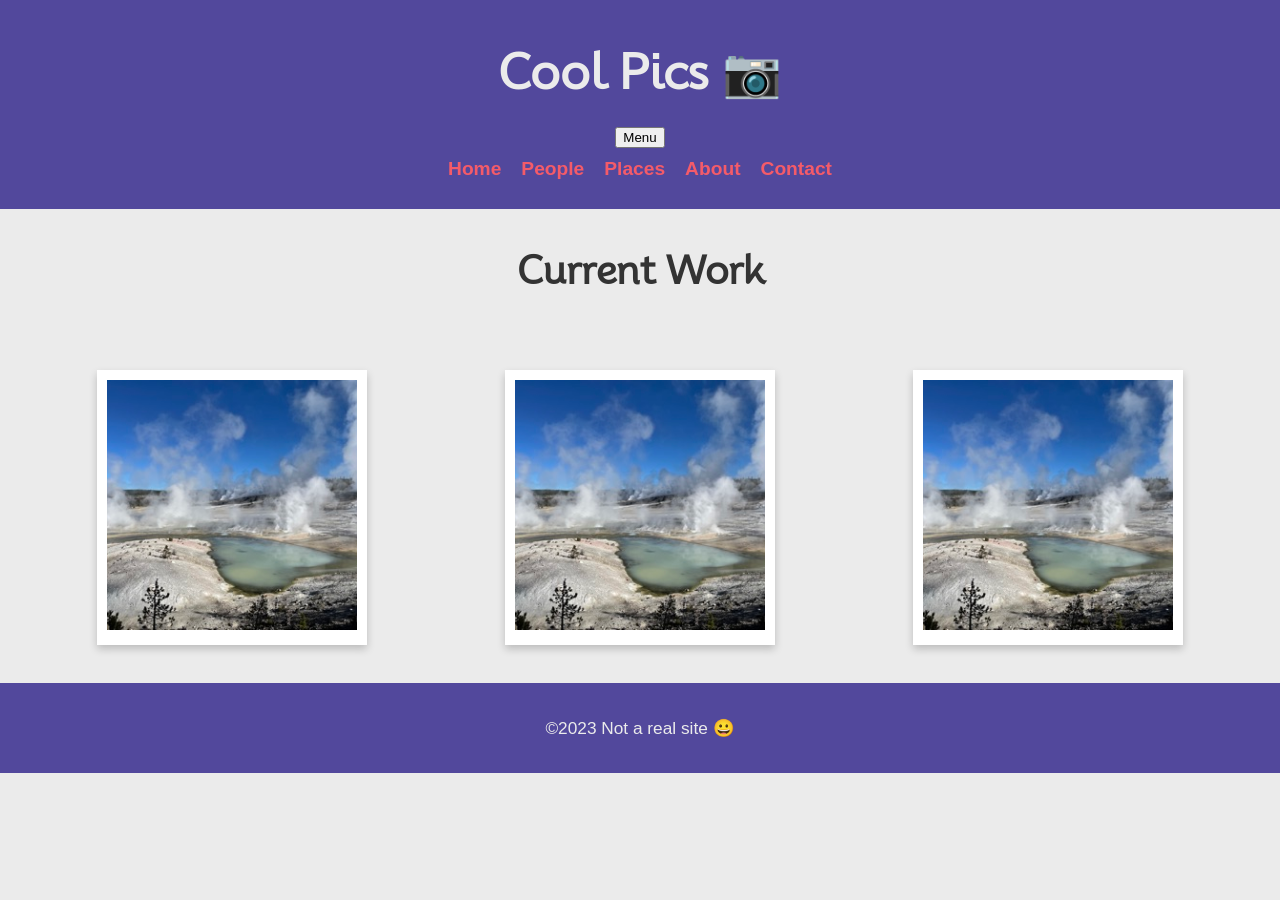
<file:  coolpics/index.html>
<!DOCTYPE html>
<html lang="en">
  <head>
    <meta charset="UTF-8" />
    <title>Cool Pics</title>
    <meta name="viewport" content="width=device-width, initial-scale=1.0" />
    <meta name="description" content="A responsive photography gallery." />
    <meta name="author" content="Your Name" />
    <link rel="stylesheet" href="coolpics.css" />
  </head>
  <body>
    <header>
      <h1>Cool Pics 📷</h1>
      <button class="menu-button">Menu</button>
      <nav class="nav-links hide">
        <a href="#">Home</a>
        <a href="#">People</a>
        <a href="#">Places</a>
        <a href="#">About</a>
        <a href="#">Contact</a>
      </nav>
    </header>

    <main>
      <h2>Current Work</h2>
      <section class="gallery">
        <figure>
          <img src="norris-sm.jpeg" alt="Mountain view" />
        </figure>
        <figure>
          <img src="norris-sm.jpeg" alt="Mountain view" />
        </figure>
        <figure>
          <img src="norris-sm.jpeg" alt="Mountain view" />
        </figure>
      </section>
    </main>

    <footer>
      <p>©2023 Not a real site 😀</p>
    </footer>

    <script src="coolpics.js"></script>
  </body>
</html>
</file>
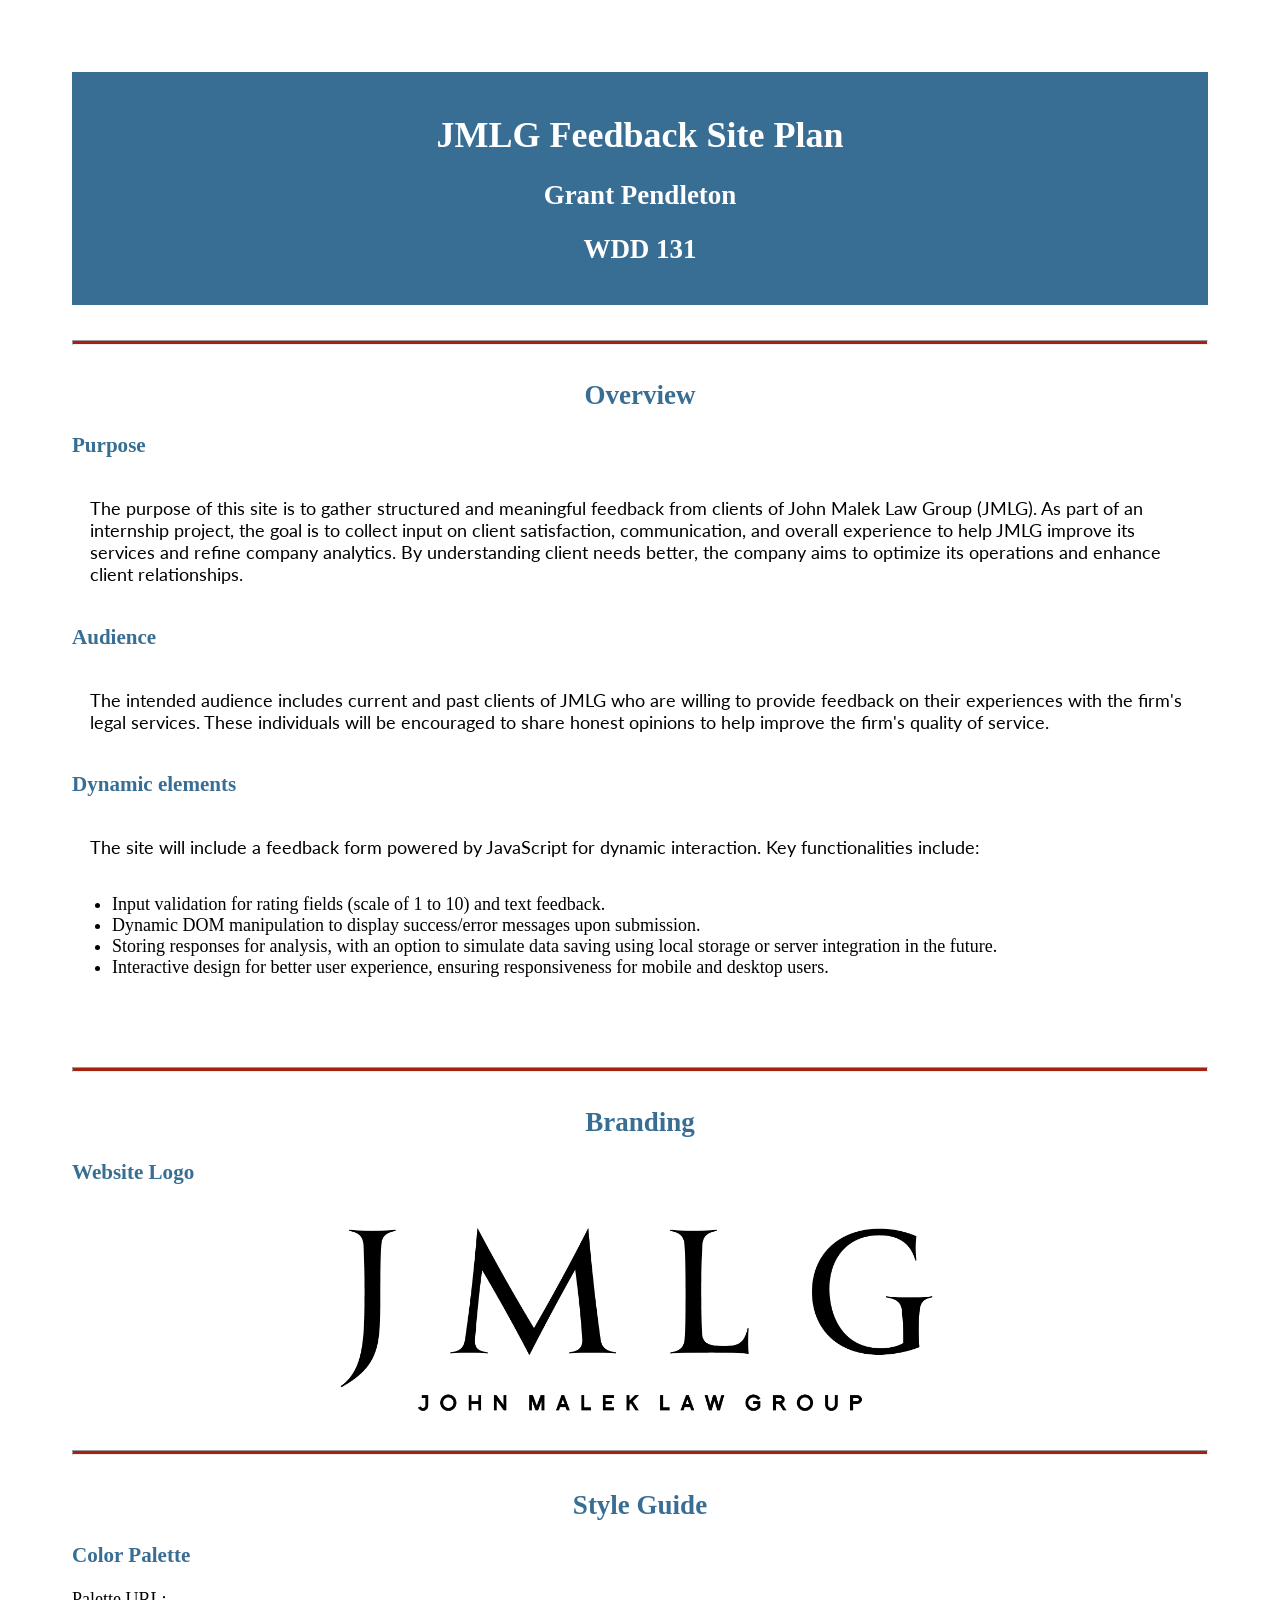
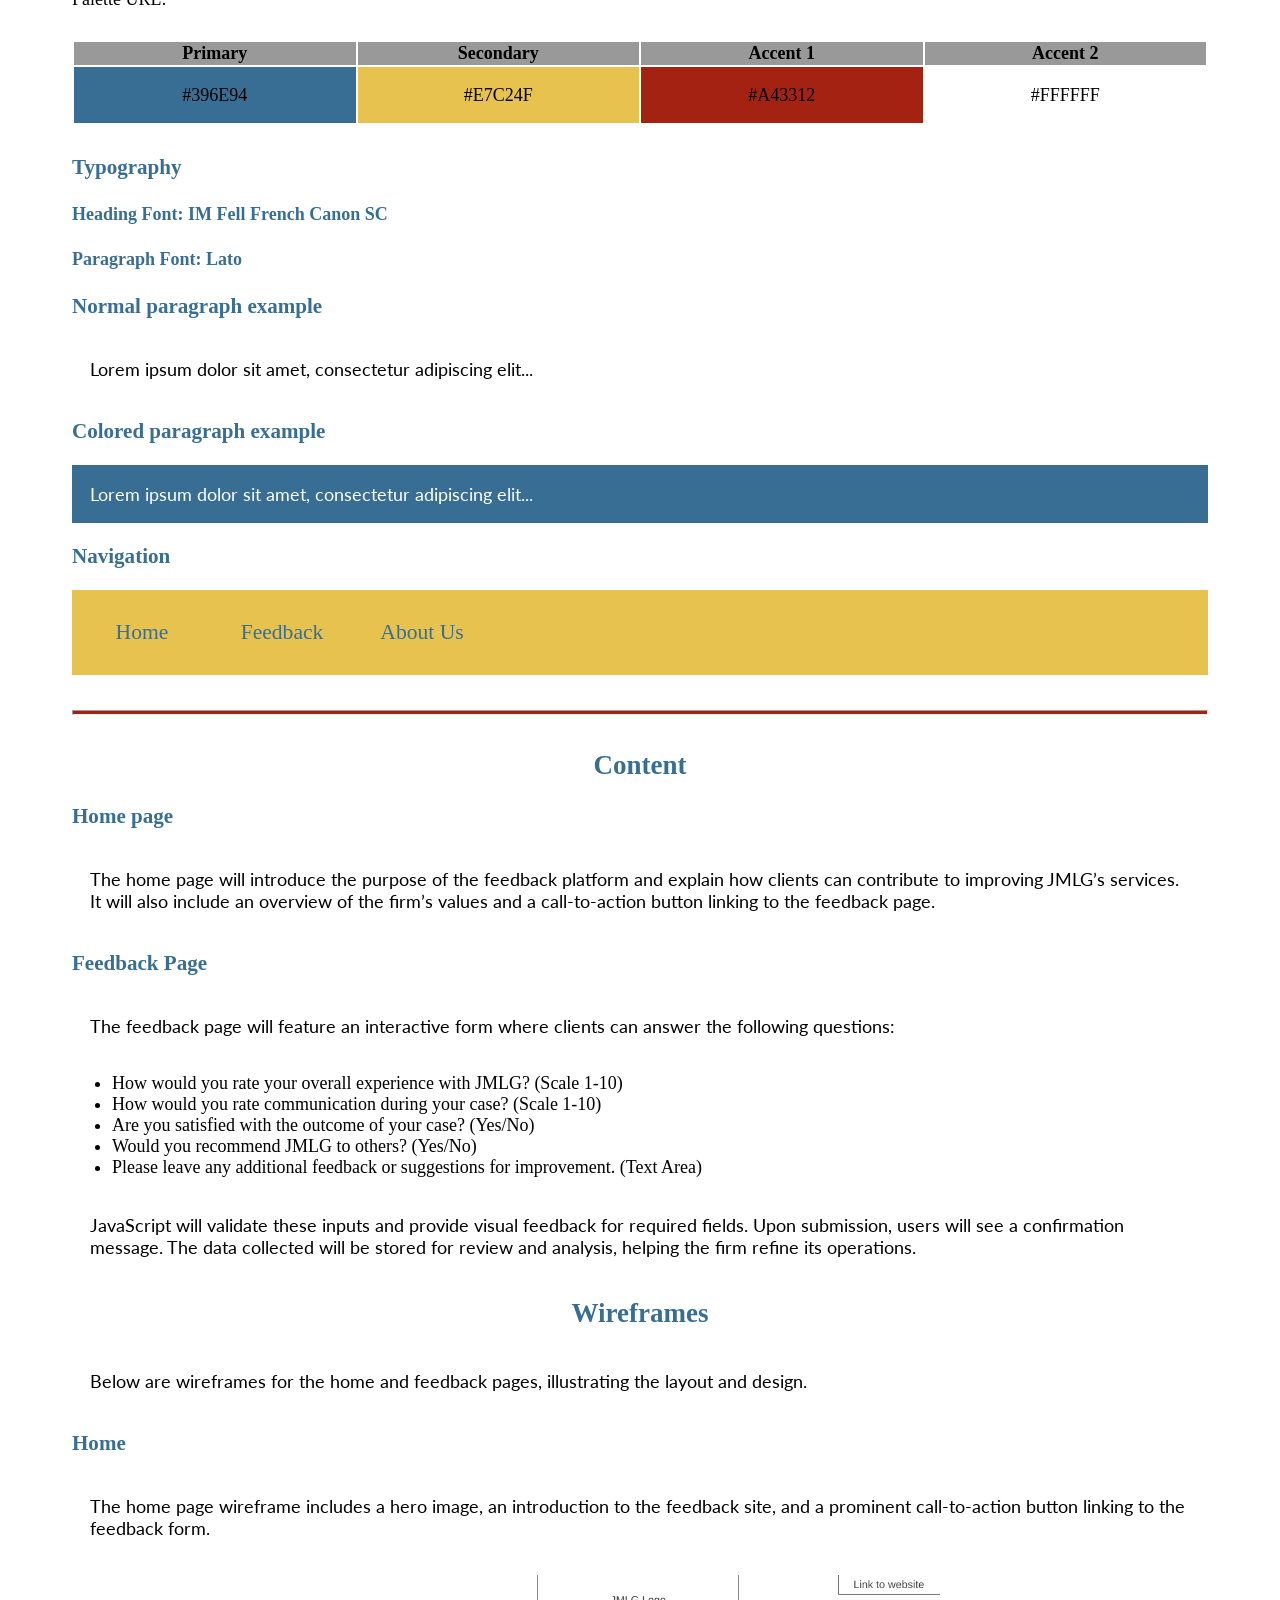
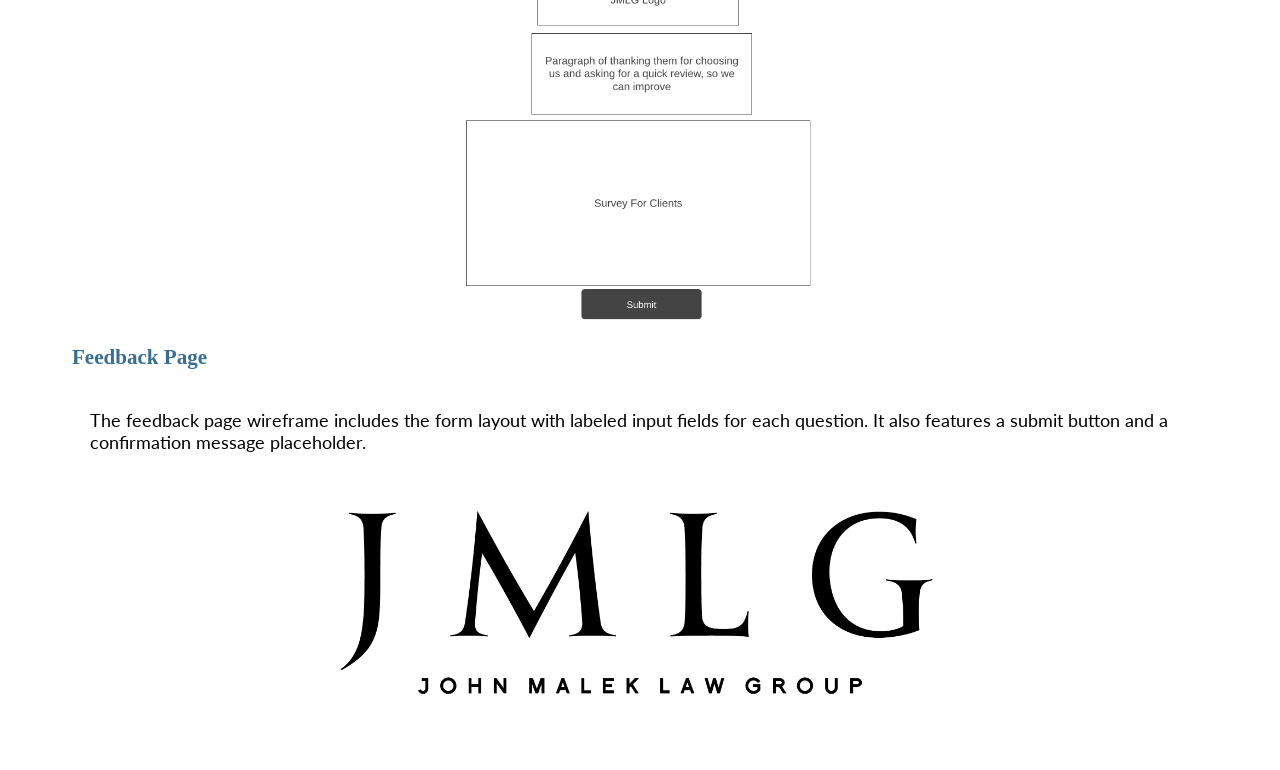
<file: jmlgsurvey/index.html>
<!DOCTYPE html>
<html lang="en-us">
	<head>
		<meta charset="utf-8" />
		<title>JMLG Feedback Site Plan</title>
		<link type="text/css" rel="stylesheet" href="site-plan.css" />
	</head>

	<body>
		<header>
			<h1>JMLG Feedback Site Plan</h1>
			<h2>Grant Pendleton</h2>
			<h2>WDD 131</h2>
		</header>
		<main>
			<hr />
			<h2>Overview</h2>
			<h3>Purpose</h3>
			<p>The purpose of this site is to gather structured and meaningful feedback from clients of John Malek Law Group (JMLG). As part of an internship project, the goal is to collect input on client satisfaction, communication, and overall experience to help JMLG improve its services and refine company analytics. By understanding client needs better, the company aims to optimize its operations and enhance client relationships.</p>

			<h3>Audience</h3>
			<p>The intended audience includes current and past clients of JMLG who are willing to provide feedback on their experiences with the firm's legal services. These individuals will be encouraged to share honest opinions to help improve the firm's quality of service.</p>

			<h3>Dynamic elements</h3>
			<p>The site will include a feedback form powered by JavaScript for dynamic interaction. Key functionalities include:
				<ul>
					<li>Input validation for rating fields (scale of 1 to 10) and text feedback.</li>
					<li>Dynamic DOM manipulation to display success/error messages upon submission.</li>
					<li>Storing responses for analysis, with an option to simulate data saving using local storage or server integration in the future.</li>
					<li>Interactive design for better user experience, ensuring responsiveness for mobile and desktop users.</li>
				</ul>
			</p>

			<hr />
			<h2>Branding</h2>
			<h3>Website Logo</h3>
			<img src="JMLG_Black.PNG" alt="JMLG Logo" style="width: 600px; height: auto;" />
			<hr />
			<h2>Style Guide</h2>

			<h3>Color Palette</h3>
			Palette URL:
			<a href="https://coolors.co/396e94-e7c24f-a43312-381d2a-aabd8c" target="_blank">
			</a>

			<table class="colors">
				<tbody>
					<tr>
						<th>Primary</th>
						<th>Secondary</th>
						<th>Accent 1</th>
						<th>Accent 2</th>
					</tr>
					<tr>
						<td class="primary">#396E94</td>
						<td class="secondary">#E7C24F</td>
						<td class="accent1">#A43312</td>
						<td class="accent2">#FFFFFF</td>
					</tr>
				</tbody>
			</table>

			<h3>Typography</h3>
			<h4>Heading Font: IM Fell French Canon SC</h4>
			<h4>Paragraph Font: Lato</h4>
			<h3>Normal paragraph example</h3>
			<p>Lorem ipsum dolor sit amet, consectetur adipiscing elit...</p>
			<h3>Colored paragraph example</h3>
			<p class="colored">Lorem ipsum dolor sit amet, consectetur adipiscing elit...</p>

			<h3>Navigation</h3>
			<nav>
				<a href="#">Home</a>
				<a href="#">Feedback</a>
				<a href="#">About Us</a>
			</nav>
			<hr />

			<h2>Content</h2>
			<h3>Home page</h3>
			<p>The home page will introduce the purpose of the feedback platform and explain how clients can contribute to improving JMLG’s services. It will also include an overview of the firm’s values and a call-to-action button linking to the feedback page.</p>

			<h3>Feedback Page</h3>
			<p>The feedback page will feature an interactive form where clients can answer the following questions:</p>
			<ul>
				<li>How would you rate your overall experience with JMLG? (Scale 1-10)</li>
				<li>How would you rate communication during your case? (Scale 1-10)</li>
				<li>Are you satisfied with the outcome of your case? (Yes/No)</li>
				<li>Would you recommend JMLG to others? (Yes/No)</li>
				<li>Please leave any additional feedback or suggestions for improvement. (Text Area)</li>
			</ul>
			<p>JavaScript will validate these inputs and provide visual feedback for required fields. Upon submission, users will see a confirmation message. The data collected will be stored for review and analysis, helping the firm refine its operations.</p>

			<h2>Wireframes</h2>
			<p>Below are wireframes for the home and feedback pages, illustrating the layout and design.</p>

			<h3>Home</h3>
			<p>The home page wireframe includes a hero image, an introduction to the feedback site, and a prominent call-to-action button linking to the feedback form.</p>
			<img src="Wireframe.png" alt="Wireframe for Feedback Page" style="width: 600px; height: auto;" />
			<h3>Feedback Page</h3>
			<p>The feedback page wireframe includes the form layout with labeled input fields for each question. It also features a submit button and a confirmation message placeholder.</p>
			<img src="JMLG_Black.PNG" alt="Feedback page wireframe" style="width: 600px; height: auto;" />
		</main>
	</body>
</html>
</file>
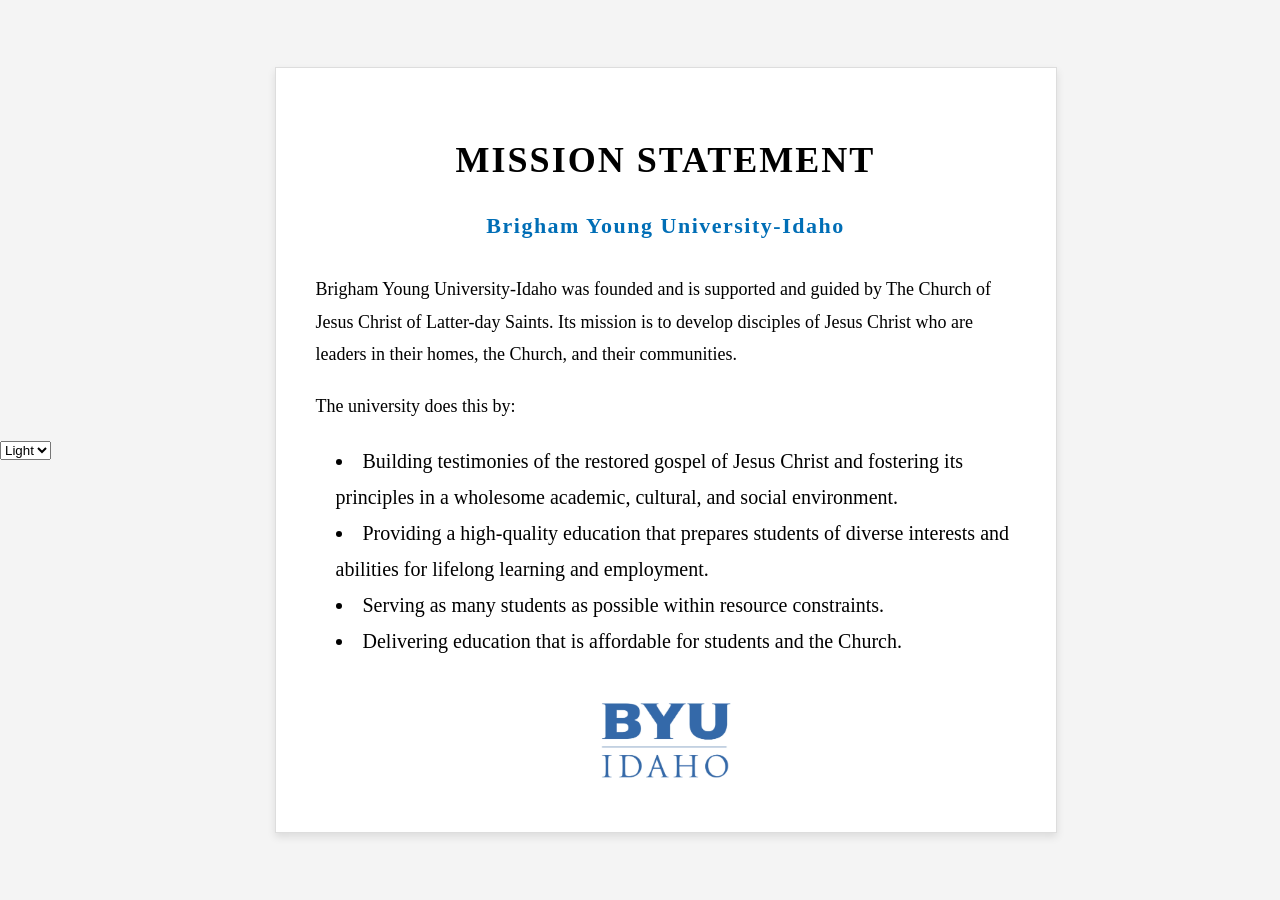
<file: mission/index.html>
<!DOCTYPE html>
<html lang="en">
  <head>
    <meta charset="UTF-8" />
    <meta
      name="description"
      content="The mission of Brigham Young University-Idaho"
    />
    <meta name="author" content="Your Name" />
    <meta name="viewport" content="width=device-width, initial-scale=1.0" />
    <title>BYU-Idaho Mission Statement</title>
    <link rel="stylesheet" href="styles.css" />
  </head>
  <body>
    <select id="theme-selector">
      <option value="light">Light</option>
      <option value="dark">Dark</option>
    </select>

    <div class="container">
      <header>
        <h1>Mission Statement</h1>
        <h2>Brigham Young University-Idaho</h2>
      </header>

      <main>
        <p>
          Brigham Young University-Idaho was founded and is supported and guided
          by The Church of Jesus Christ of Latter-day Saints. Its mission is to
          develop disciples of Jesus Christ who are leaders in their homes, the
          Church, and their communities.
        </p>
        <p>The university does this by:</p>
        <ul>
          <li>
            Building testimonies of the restored gospel of Jesus Christ and
            fostering its principles in a wholesome academic, cultural, and
            social environment.
          </li>
          <li>
            Providing a high-quality education that prepares students of diverse
            interests and abilities for lifelong learning and employment.
          </li>
          <li>
            Serving as many students as possible within resource constraints.
          </li>
          <li>
            Delivering education that is affordable for students and the Church.
          </li>
        </ul>
      </main>

      <footer>
        <img id="logo" src="byui-logo_blue.webp" alt="BYU-Idaho Logo" />
      </footer>
    </div>
    <script src="mission.js" defer></script>
  </body>
</html>
</file>
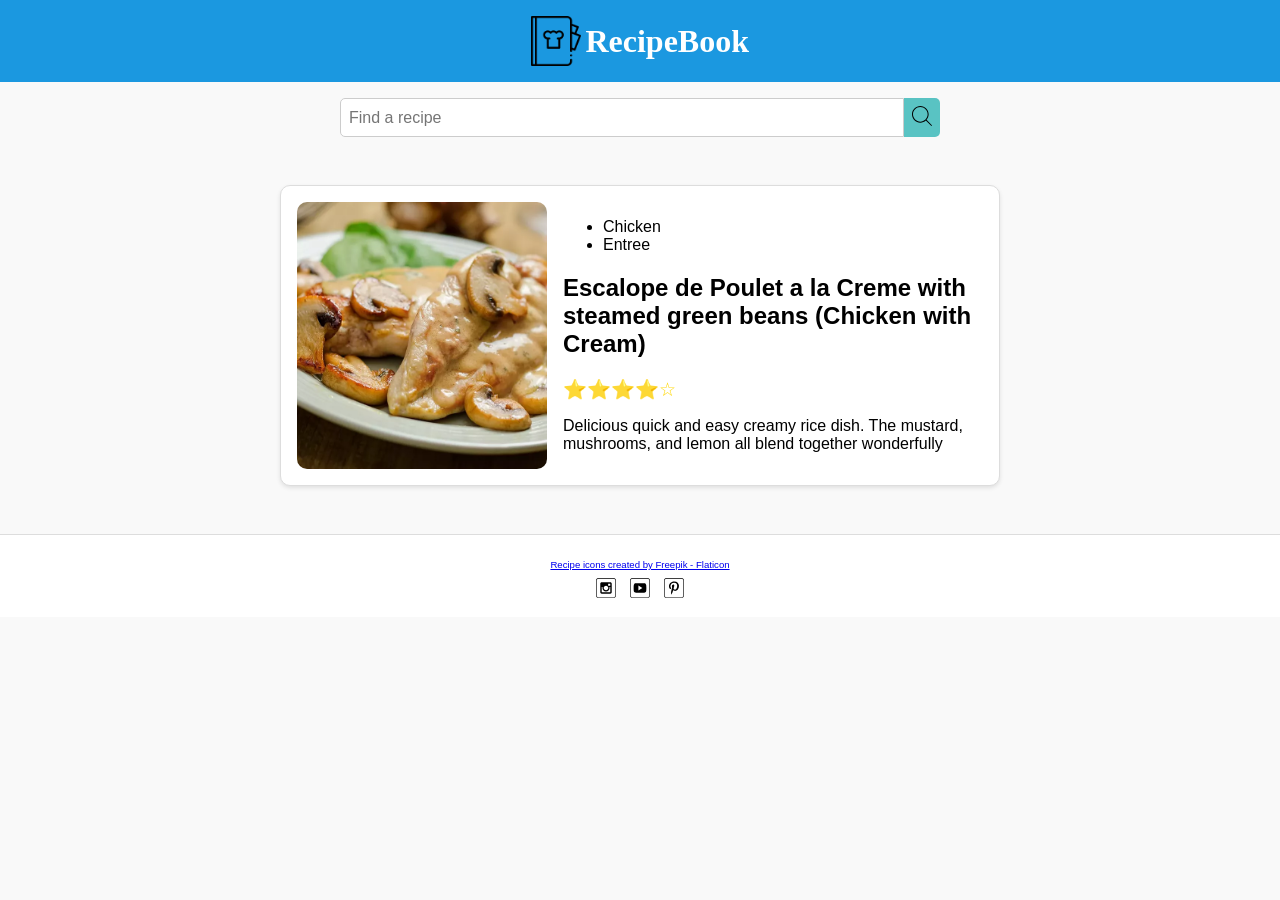
<file: recipes/index.html>
<!DOCTYPE html>
<html lang="en">
  <head>
    <meta charset="UTF-8" />
    <meta name="viewport" content="width=device-width, initial-scale=1.0" />
    <meta property="og:title" content="Recipe Book" />
    <meta property="og:type" content="website" />
    <meta
      property="og:description"
      content="A collection of delicious recipes with ratings and instructions."
    />
    <meta property="og:image" content="./images/apple-crisp.jpg" />
    <meta property="og:url" content="http://yourwebsite.com" />
    <meta name="twitter:card" content="summary_large_image" />
    <link rel="stylesheet" href="recipes.css" />
    <script type="module" src="main.js" defer></script>

    <title>Recipe Book</title>
  </head>
  <body>
    <header>
      <img src="./images/recipe-book.png" alt="Recipe Book Logo" class="logo" />
      <h1>RecipeBook</h1>
    </header>

    <main>
      <form class="search-form">
        <input
          type="text"
          placeholder="Find a recipe"
          aria-label="Search Recipes"
        />
        <button type="submit">
          <img src="./images/search.svg" alt="Search Icon" />
        </button>
      </form>
      <section class="recipes">
        <!-- Recipes will be dynamically added here by JavaScript -->
      </section>
    </main>

    <footer>
      <p class="attribution">
        <a
          href="https://www.flaticon.com/free-icons/recipe"
          title="recipe icons"
          >Recipe icons created by Freepik - Flaticon</a
        >
      </p>
      <div class="social">
        <a href="#"
          ><img src="./images/instagram_icon.svg" alt="Instagram"
        /></a>
        <a href="#"><img src="./images/youtube_icon.svg" alt="YouTube" /></a>
        <a href="#"
          ><img src="./images/pinterest_icon.svg" alt="Pinterest"
        /></a>
      </div>
    </footer>
  </body>
</html>
</file>
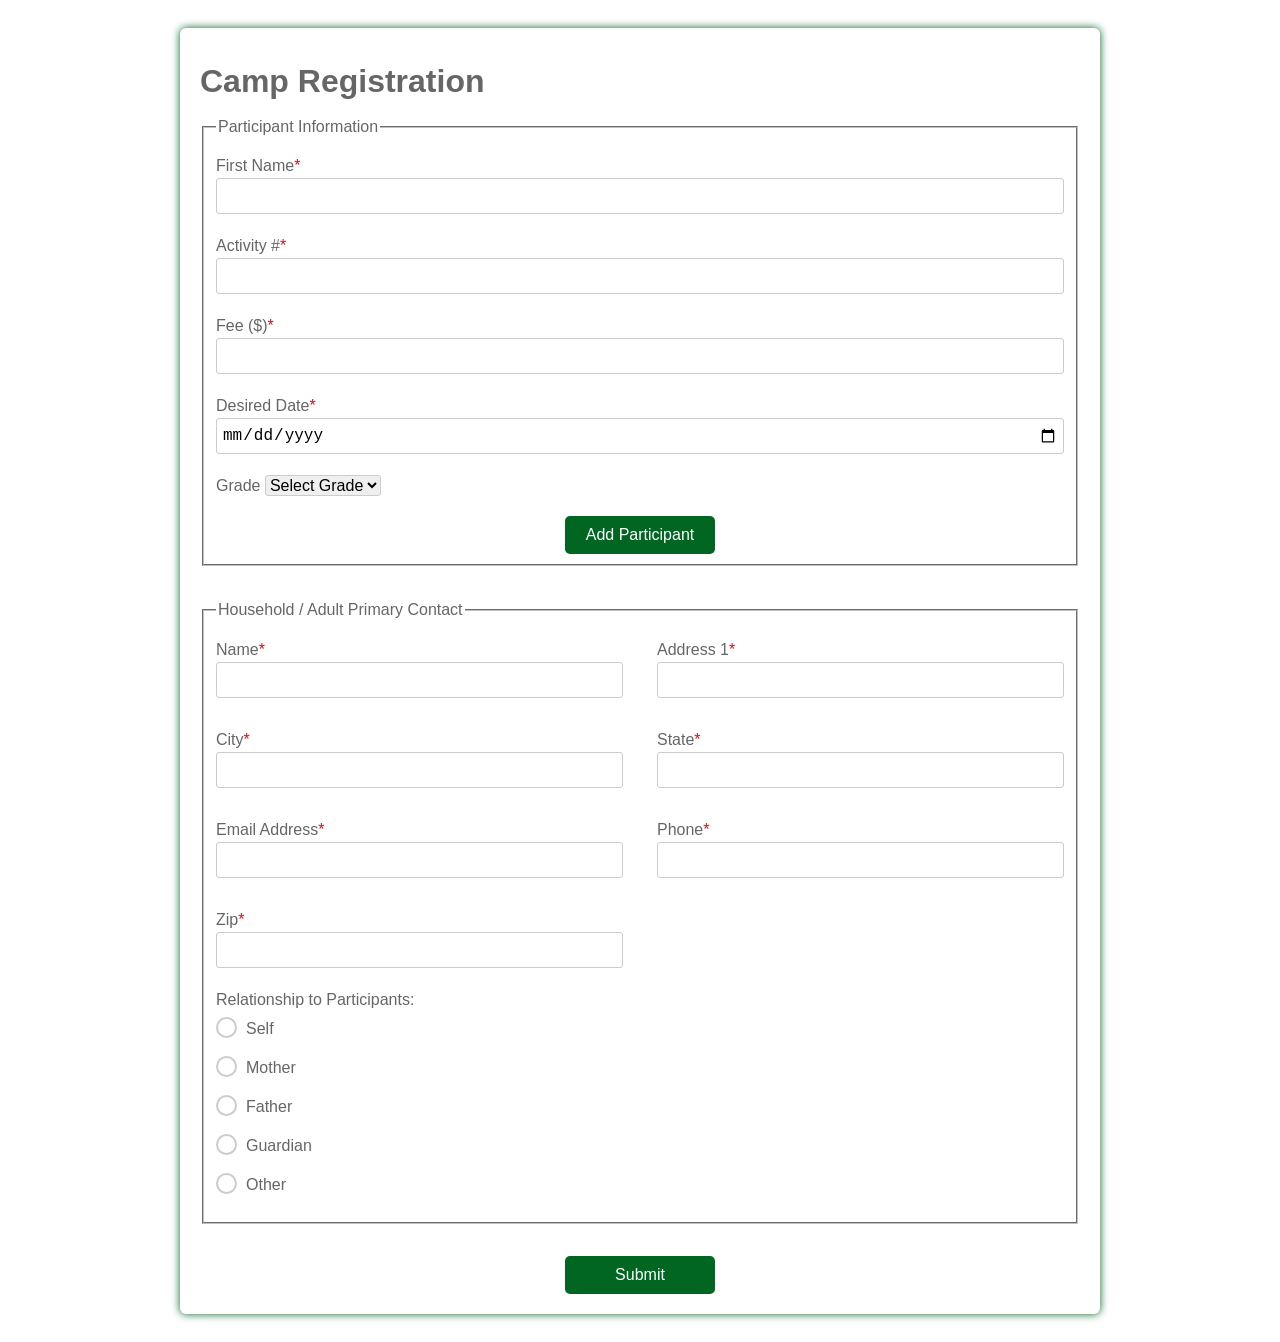
<file: register/index.html>
<!DOCTYPE html>
<html lang="en">
  <head>
    <meta charset="UTF-8" />
    <title>Camp Registration</title>
    <link rel="stylesheet" href="register.css" />
  </head>
  <body>
    <div class="testbox">
      <form id="camp-form" action="/">
        <h1>Camp Registration</h1>
        <fieldset>
          <legend>Participant Information</legend>
          <div id="participants">
            <section class="participant1">
              <div class="item">
                <label for="name1">First Name<span>*</span></label>
                <input id="name1" type="text" name="name1" required />
              </div>
              <div class="item">
                <label for="activity1">Activity #<span>*</span></label>
                <input id="activity1" type="text" name="activity1" required />
              </div>
              <div class="item">
                <label for="fee1">Fee ($)<span>*</span></label>
                <input id="fee1" type="number" name="fee1" required />
              </div>
              <div class="item">
                <label for="date1">Desired Date<span>*</span></label>
                <input id="date1" type="date" name="date1" required />
              </div>
              <div class="item">
                <label for="grade1">Grade</label>
                <select id="grade1" name="grade1">
                  <option value="">Select Grade</option>
                  <option value="1st">1st</option>
                  <option value="2nd">2nd</option>
                  <option value="3rd">3rd</option>
                  <option value="4th">4th</option>
                  <option value="5th">5th</option>
                  <option value="6th">6th</option>
                  <option value="7th">7th</option>
                  <option value="8th">8th</option>
                  <option value="9th">9th</option>
                  <option value="10th">10th</option>
                  <option value="11th">11th</option>
                  <option value="12th">12th</option>
                </select>
              </div>
            </section>
          </div>
          <div class="btn-block">
            <button type="button" id="add-participant">Add Participant</button>
          </div>
        </fieldset>
        <fieldset>
          <legend>Household / Adult Primary Contact</legend>
          <div class="columns">
            <div class="item">
              <label for="hname">Name<span>*</span></label>
              <input id="hname" type="text" name="hname" required />
            </div>
            <div class="item">
              <label for="haddress1">Address 1<span>*</span></label>
              <input id="haddress1" type="text" name="haddress1" required />
            </div>
            <div class="item">
              <label for="hcity">City<span>*</span></label>
              <input id="hcity" type="text" name="hcity" required />
            </div>
            <div class="item">
              <label for="hstate">State<span>*</span></label>
              <input id="hstate" type="text" name="hstate" required />
            </div>
            <div class="item">
              <label for="hemail">Email Address<span>*</span></label>
              <input id="hemail" type="email" name="hemail" required />
            </div>
            <div class="item">
              <label for="hphone">Phone<span>*</span></label>
              <input id="hphone" type="tel" name="hphone" required />
            </div>
            <div class="item">
              <label for="hzip">Zip<span>*</span></label>
              <input id="hzip" type="text" name="hzip" required />
            </div>
          </div>
          <div class="question">
            <label>Relationship to Participants:</label>
            <div class="question-answer">
              <div>
                <input
                  type="radio"
                  value="self"
                  id="radio_1"
                  name="relationship"
                  required
                />
                <label for="radio_1" class="radio"><span>Self</span></label>
              </div>
              <div>
                <input
                  type="radio"
                  value="mother"
                  id="radio_2"
                  name="relationship"
                />
                <label for="radio_2" class="radio"><span>Mother</span></label>
              </div>
              <div>
                <input
                  type="radio"
                  value="father"
                  id="radio_3"
                  name="relationship"
                />
                <label for="radio_3" class="radio"><span>Father</span></label>
              </div>
              <div>
                <input
                  type="radio"
                  value="guardian"
                  id="radio_4"
                  name="relationship"
                />
                <label for="radio_4" class="radio"><span>Guardian</span></label>
              </div>
              <div>
                <input
                  type="radio"
                  value="other"
                  id="radio_5"
                  name="relationship"
                />
                <label for="radio_5" class="radio"><span>Other</span></label>
              </div>
            </div>
          </div>
        </fieldset>
        <div class="btn-block">
          <button type="submit">Submit</button>
        </div>
      </form>
      <div id="summary" style="display: none"></div>
    </div>
    <script src="register.js"></script>
  </body>
</html>
</file>
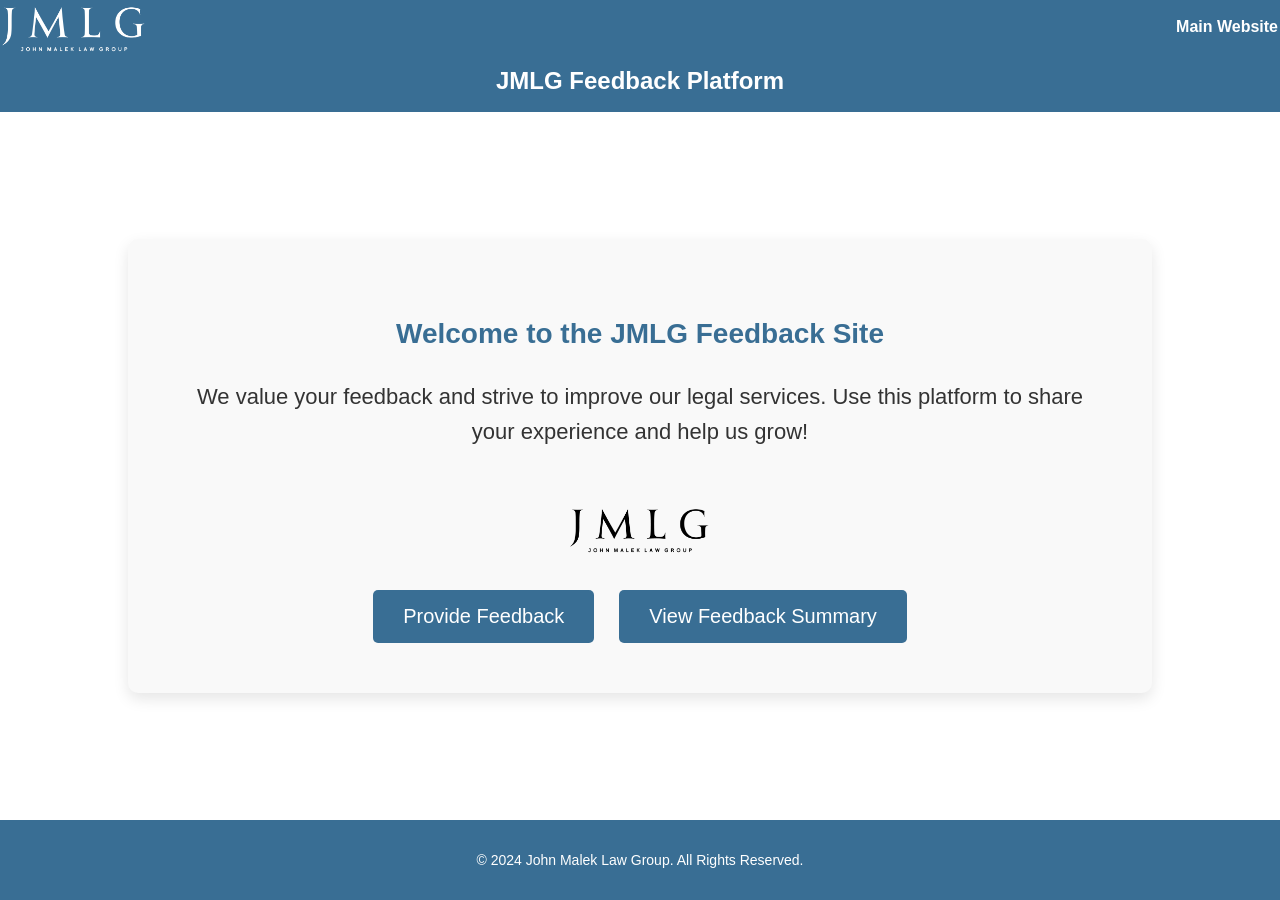
<file: jmlgsite/structure/index.html>
<!DOCTYPE html>
<html lang="en-us">
  <head>
    <meta charset="UTF-8" />
    <meta name="viewport" content="width=device-width, initial-scale=1.0" />
    <title>JMLG Feedback Platform</title>
    <link rel="stylesheet" href="../styles/jmlg.css" />
  </head>
  <body>
    <header>
      <div class="header-content">
        <img
          src="../structure/images/jmlg-white.png"
          alt="JMLG Logo"
          class="logo"
        />
        <a href="https://www.maleklawgroup.com/" class="main-site-link">
          Main Website
        </a>
      </div>
      <h1>JMLG Feedback Platform</h1>
    </header>
    <main>
      <section class="welcome-section">
        <h2>Welcome to the JMLG Feedback Site</h2>
        <p>
          We value your feedback and strive to improve our legal services. Use
          this platform to share your experience and help us grow!
        </p>
        <img
          src="../structure/images/jmlg-black.png"
          alt="JMLG Logo Large"
          class="main-logo"
        />
        <div class="buttons">
          <button onclick="location.href='feedback.html';">
            Provide Feedback
          </button>
          <button onclick="location.href='summary.html';">
            View Feedback Summary
          </button>
        </div>
      </section>
    </main>
    <footer>
      <p>&copy; 2024 John Malek Law Group. All Rights Reserved.</p>
    </footer>
  </body>
</html>
</file>
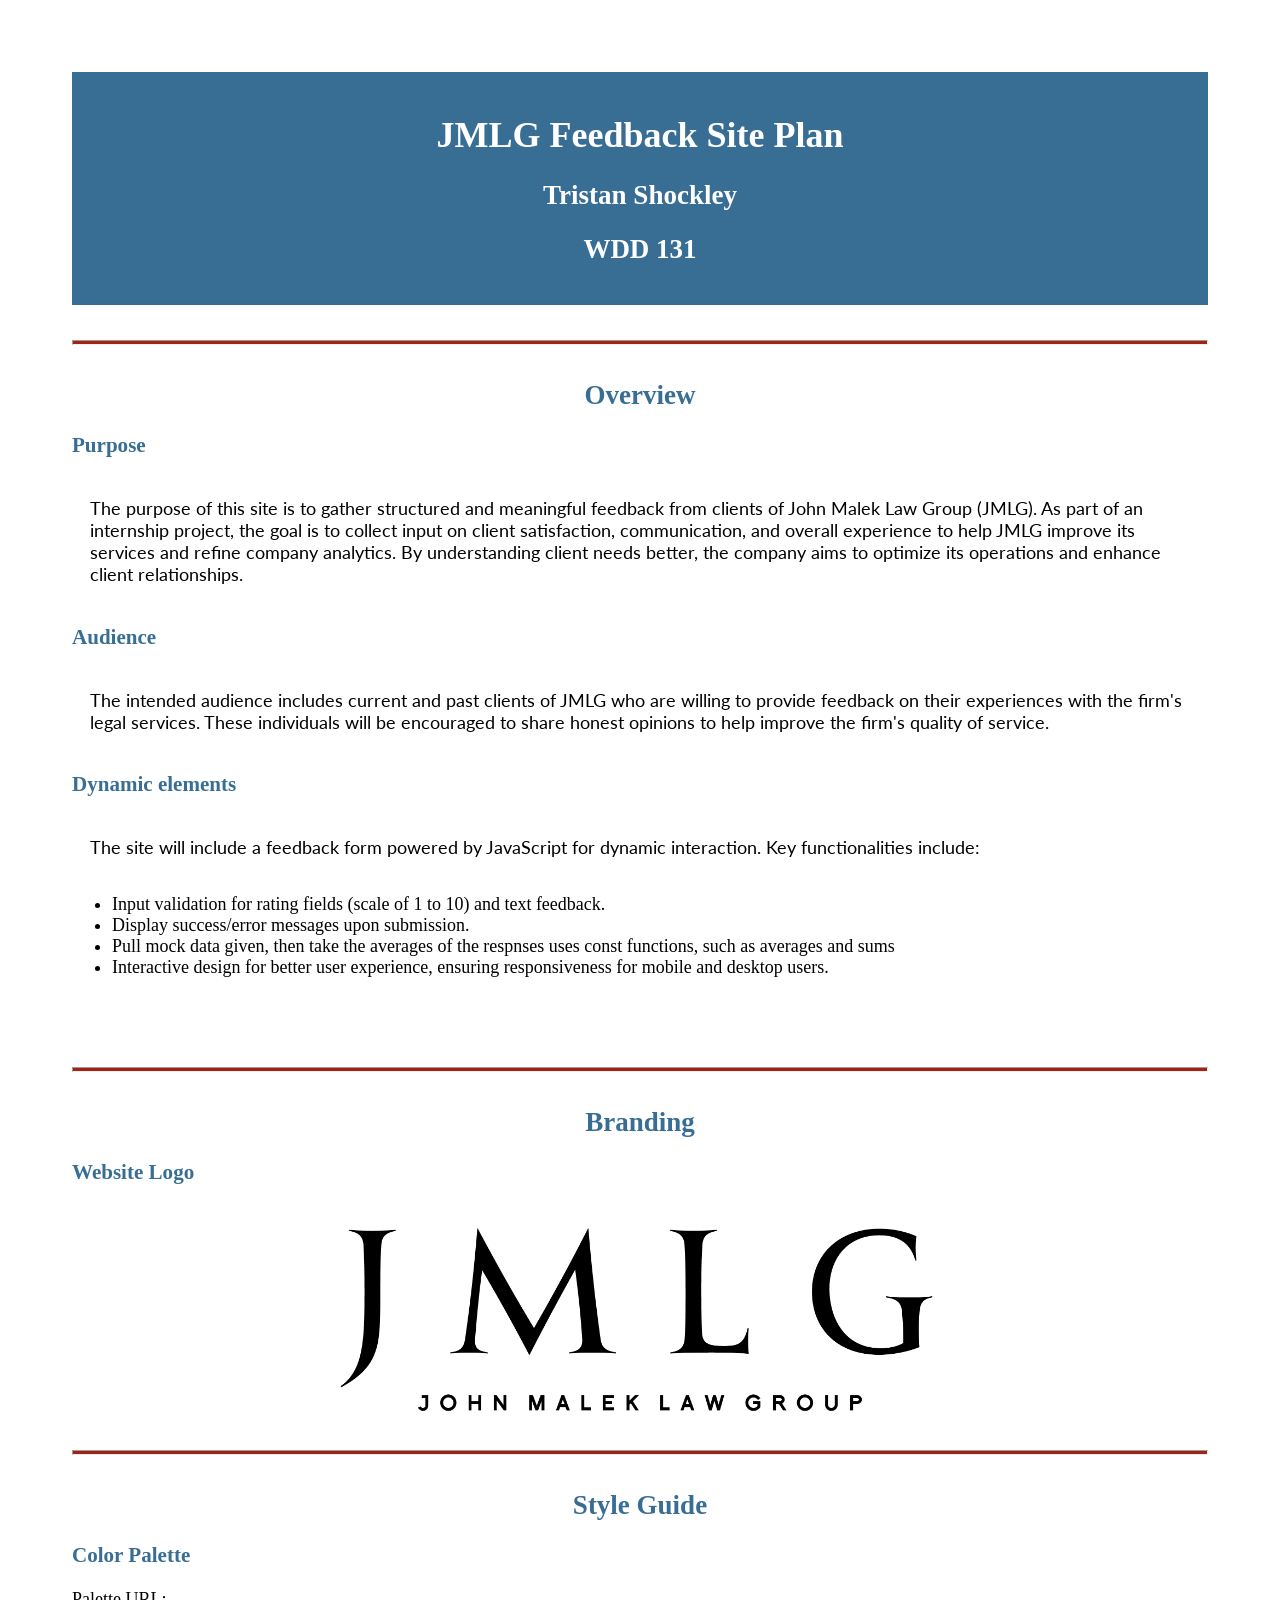
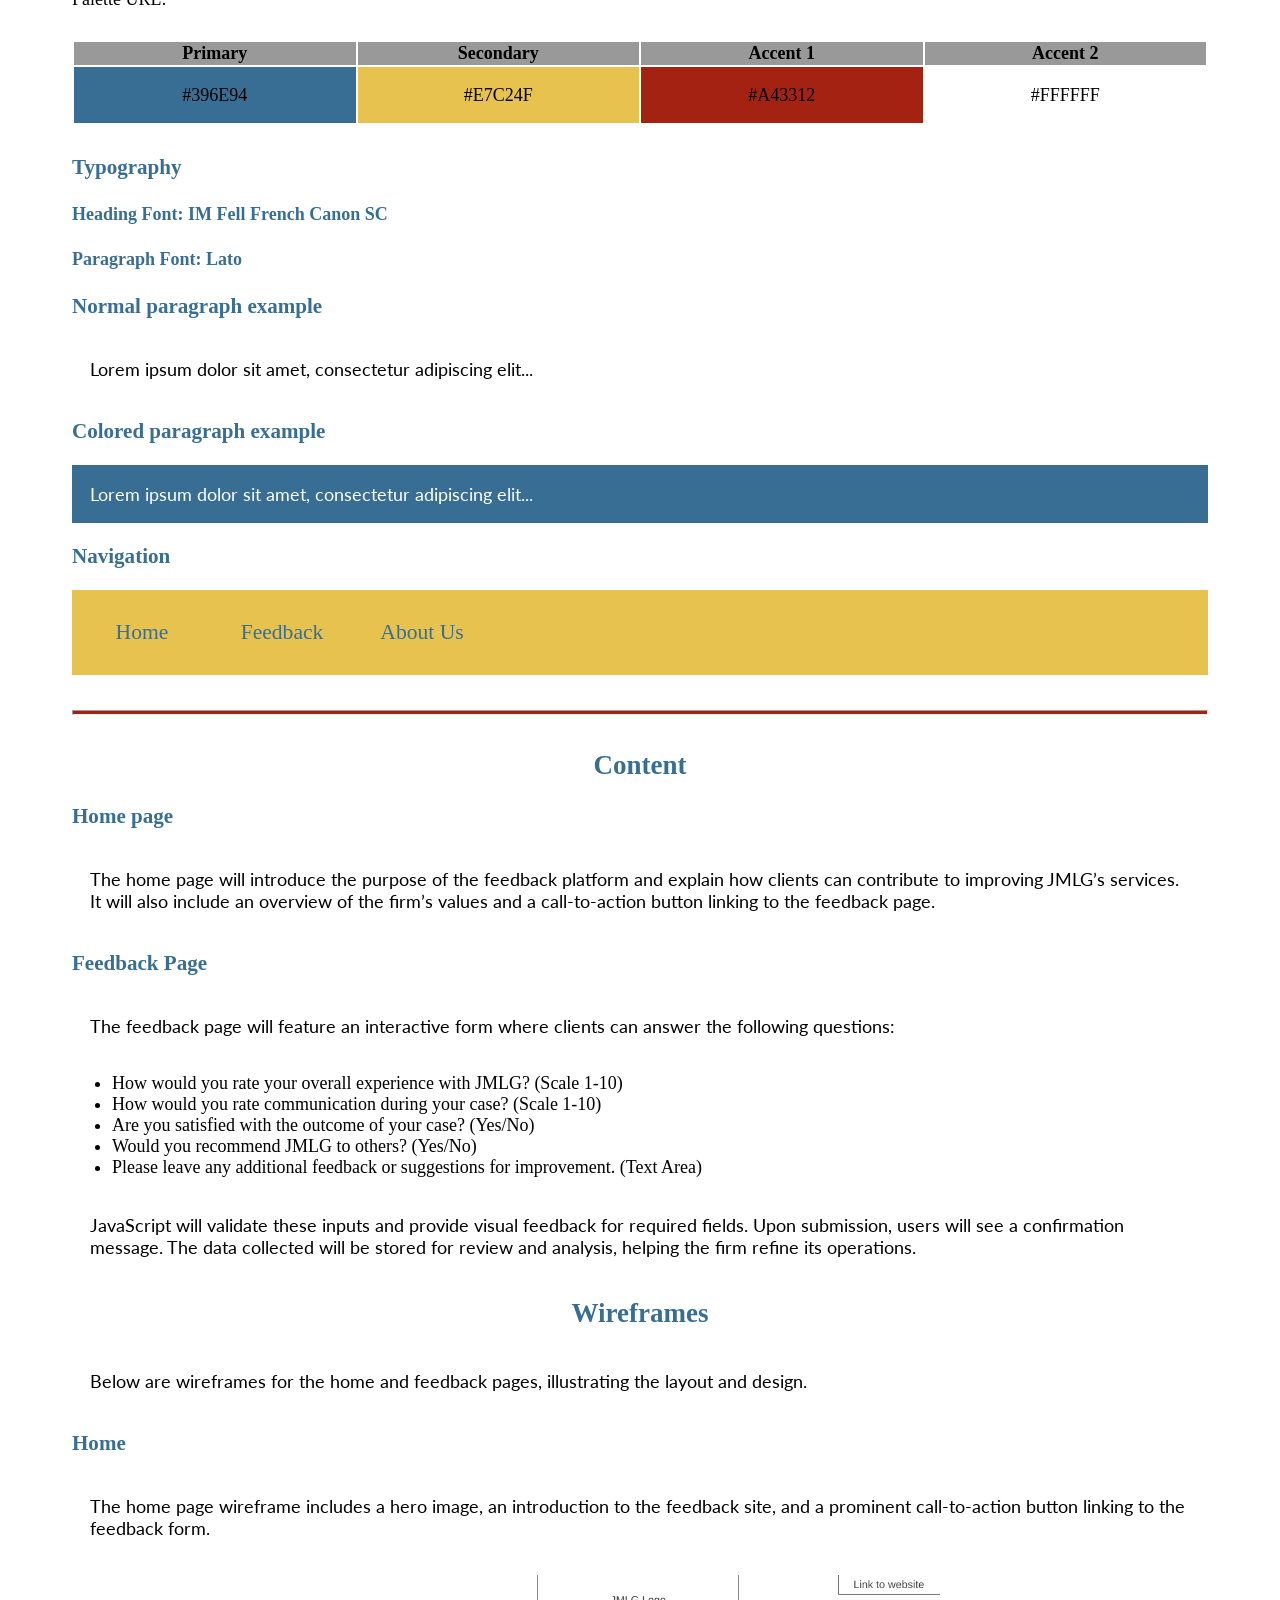
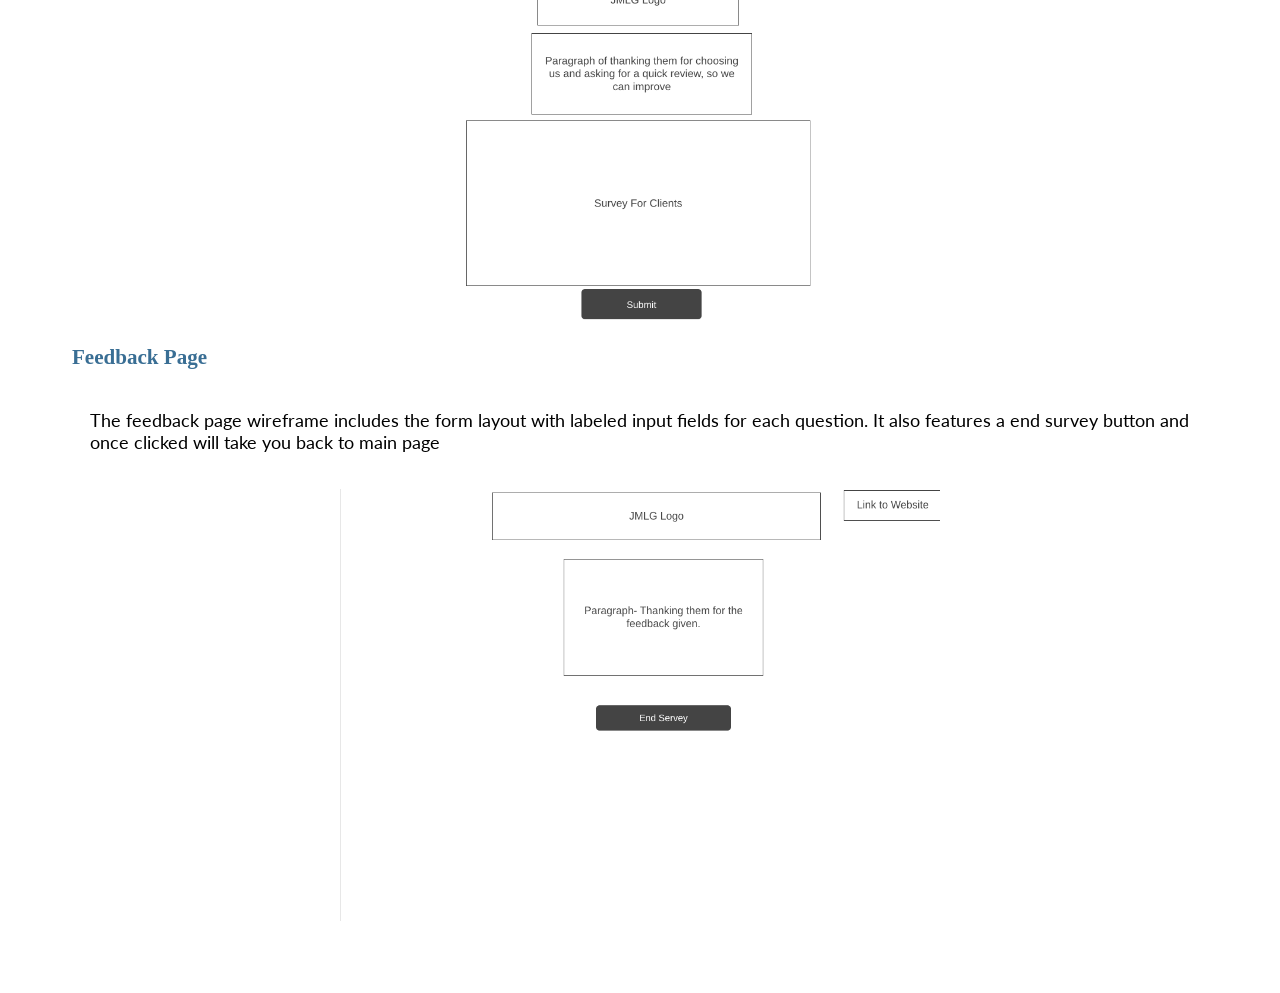
<file: jmlgsurvery/structue/index.html>
<!DOCTYPE html>
<html lang="en-us">
	<head>
		<meta charset="utf-8" />
		<title>JMLG Feedback Site Plan</title>
		<link type="text/css" rel="stylesheet" href="../styles/site-plan.css" />
	</head>

	<body>
		<header>
			<h1>JMLG Feedback Site Plan</h1>
			<h2>Tristan Shockley</h2>
			<h2>WDD 131</h2>
		</header>
		<main>
			<hr />
			<h2>Overview</h2>
			<h3>Purpose</h3>
			<p>The purpose of this site is to gather structured and meaningful feedback from clients of John Malek Law Group (JMLG). As part of an internship project, the goal is to collect input on client satisfaction, communication, and overall experience to help JMLG improve its services and refine company analytics. By understanding client needs better, the company aims to optimize its operations and enhance client relationships.</p>

			<h3>Audience</h3>
			<p>The intended audience includes current and past clients of JMLG who are willing to provide feedback on their experiences with the firm's legal services. These individuals will be encouraged to share honest opinions to help improve the firm's quality of service.</p>

			<h3>Dynamic elements</h3>
			<p>The site will include a feedback form powered by JavaScript for dynamic interaction. Key functionalities include:
				<ul>
					<li>Input validation for rating fields (scale of 1 to 10) and text feedback.</li>
					<li>Display success/error messages upon submission.</li>
					<li>Pull mock data given, then take the averages of the respnses uses const functions, such as averages and sums </li>
					<li>Interactive design for better user experience, ensuring responsiveness for mobile and desktop users.</li>
				</ul>
			</p>

			<hr />
			<h2>Branding</h2>
			<h3>Website Logo</h3>
			<img src="../images/jmlg-black.png" alt="JMLG Logo" style="width: 600px; height: auto;" />
			<hr />
			<h2>Style Guide</h2>

			<h3>Color Palette</h3>
			Palette URL:
			<a href="https://coolors.co/396e94-e7c24f-a43312-381d2a-aabd8c" target="_blank">
			</a>

			<table class="colors">
				<tbody>
					<tr>
						<th>Primary</th>
						<th>Secondary</th>
						<th>Accent 1</th>
						<th>Accent 2</th>
					</tr>
					<tr>
						<td class="primary">#396E94</td>
						<td class="secondary">#E7C24F</td>
						<td class="accent1">#A43312</td>
						<td class="accent2">#FFFFFF</td>
					</tr>
				</tbody>
			</table>

			<h3>Typography</h3>
			<h4>Heading Font: IM Fell French Canon SC</h4>
			<h4>Paragraph Font: Lato</h4>
			<h3>Normal paragraph example</h3>
			<p>Lorem ipsum dolor sit amet, consectetur adipiscing elit...</p>
			<h3>Colored paragraph example</h3>
			<p class="colored">Lorem ipsum dolor sit amet, consectetur adipiscing elit...</p>

			<h3>Navigation</h3>
			<nav>
				<a href="#">Home</a>
				<a href="#">Feedback</a>
				<a href="#">About Us</a>
			</nav>
			<hr />

			<h2>Content</h2>
			<h3>Home page</h3>
			<p>The home page will introduce the purpose of the feedback platform and explain how clients can contribute to improving JMLG’s services. It will also include an overview of the firm’s values and a call-to-action button linking to the feedback page.</p>

			<h3>Feedback Page</h3>
			<p>The feedback page will feature an interactive form where clients can answer the following questions:</p>
			<ul>
				<li>How would you rate your overall experience with JMLG? (Scale 1-10)</li>
				<li>How would you rate communication during your case? (Scale 1-10)</li>
				<li>Are you satisfied with the outcome of your case? (Yes/No)</li>
				<li>Would you recommend JMLG to others? (Yes/No)</li>
				<li>Please leave any additional feedback or suggestions for improvement. (Text Area)</li>
			</ul>
			<p>JavaScript will validate these inputs and provide visual feedback for required fields. Upon submission, users will see a confirmation message. The data collected will be stored for review and analysis, helping the firm refine its operations.</p>

			<h2>Wireframes</h2>
			<p>Below are wireframes for the home and feedback pages, illustrating the layout and design.</p>

			<h3>Home</h3>
			<p>The home page wireframe includes a hero image, an introduction to the feedback site, and a prominent call-to-action button linking to the feedback form.</p>
			<img src="../images/wireframe.png" alt="Wireframe for Feedback Page" style="width: 600px; height: auto;" />
			<h3>Feedback Page</h3>
			<p>The feedback page wireframe includes the form layout with labeled input fields for each question. It also features a end survey button and once clicked will take you back to main page</p>
			<img src="../images/feedback-wirefram.png" alt="Feedback page wireframe" style="width: 600px; height: auto;" />
		</main>
	</body>
</html>
</file>
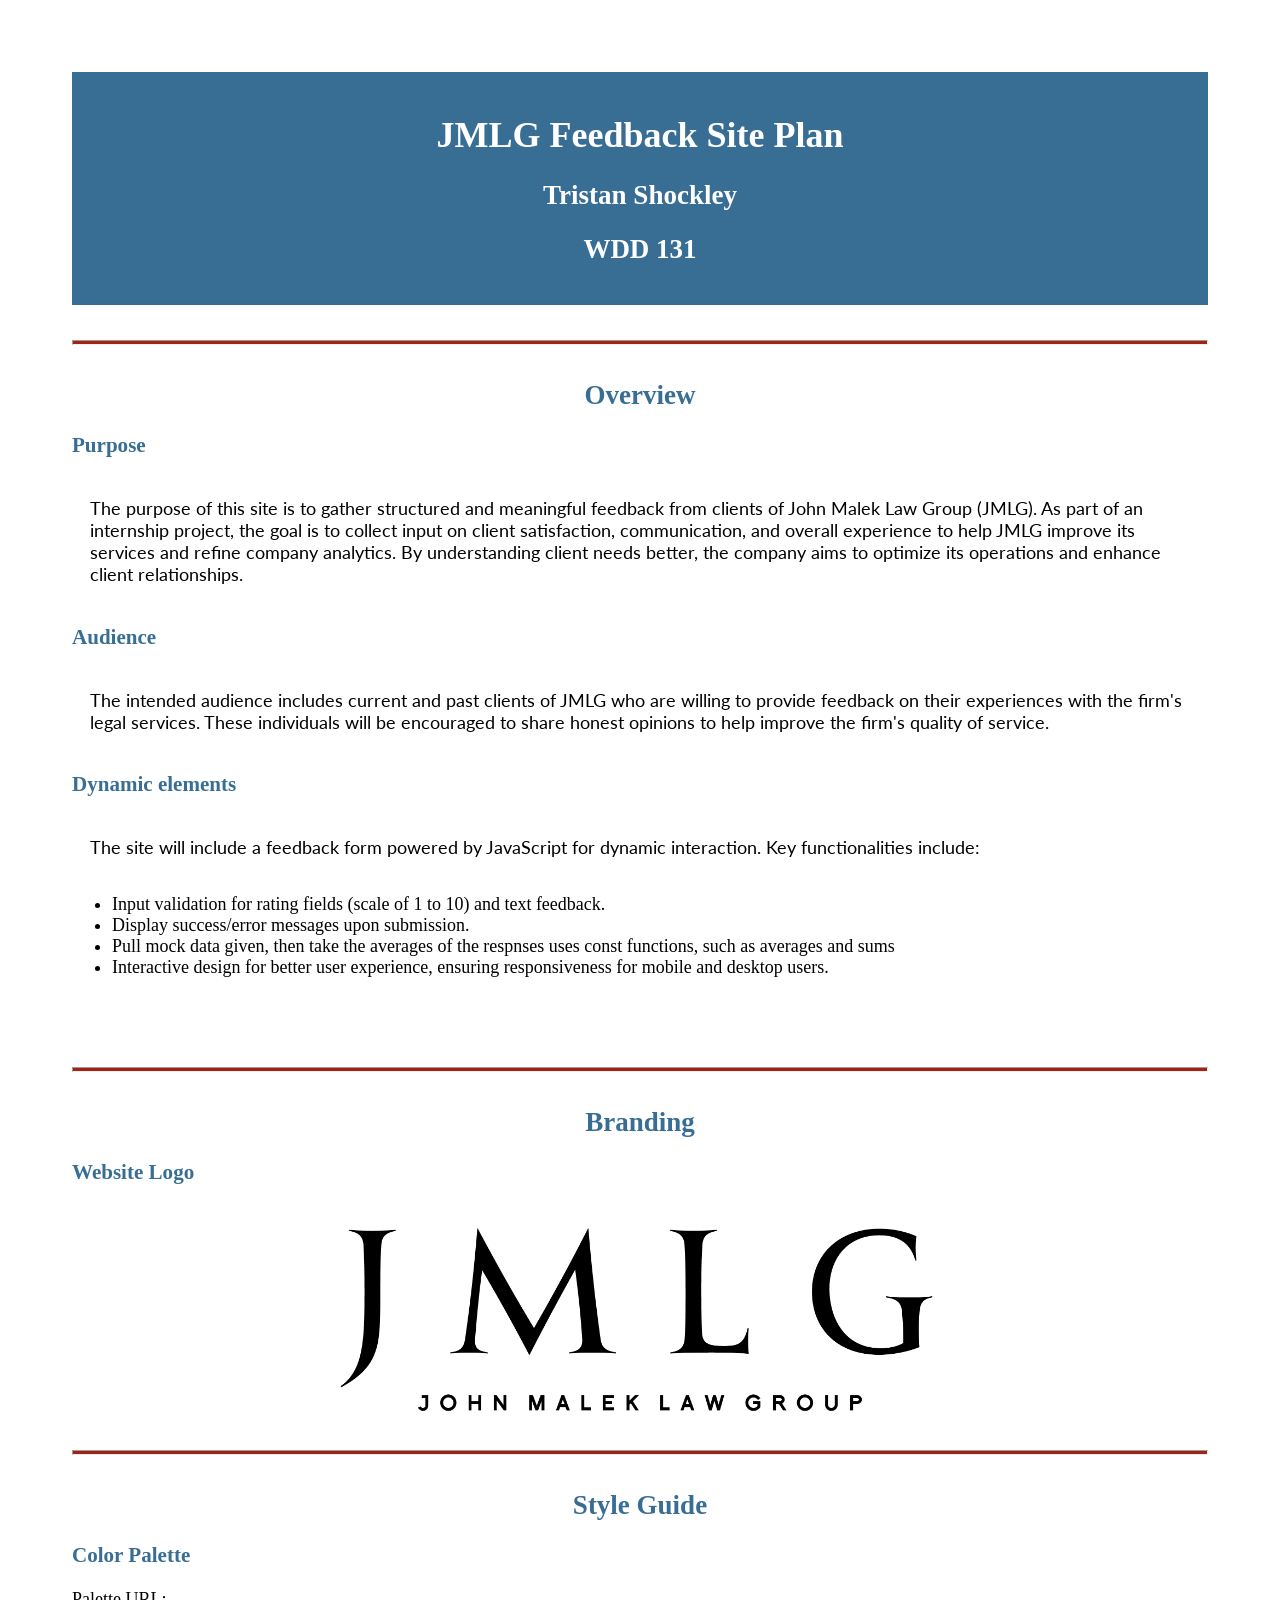
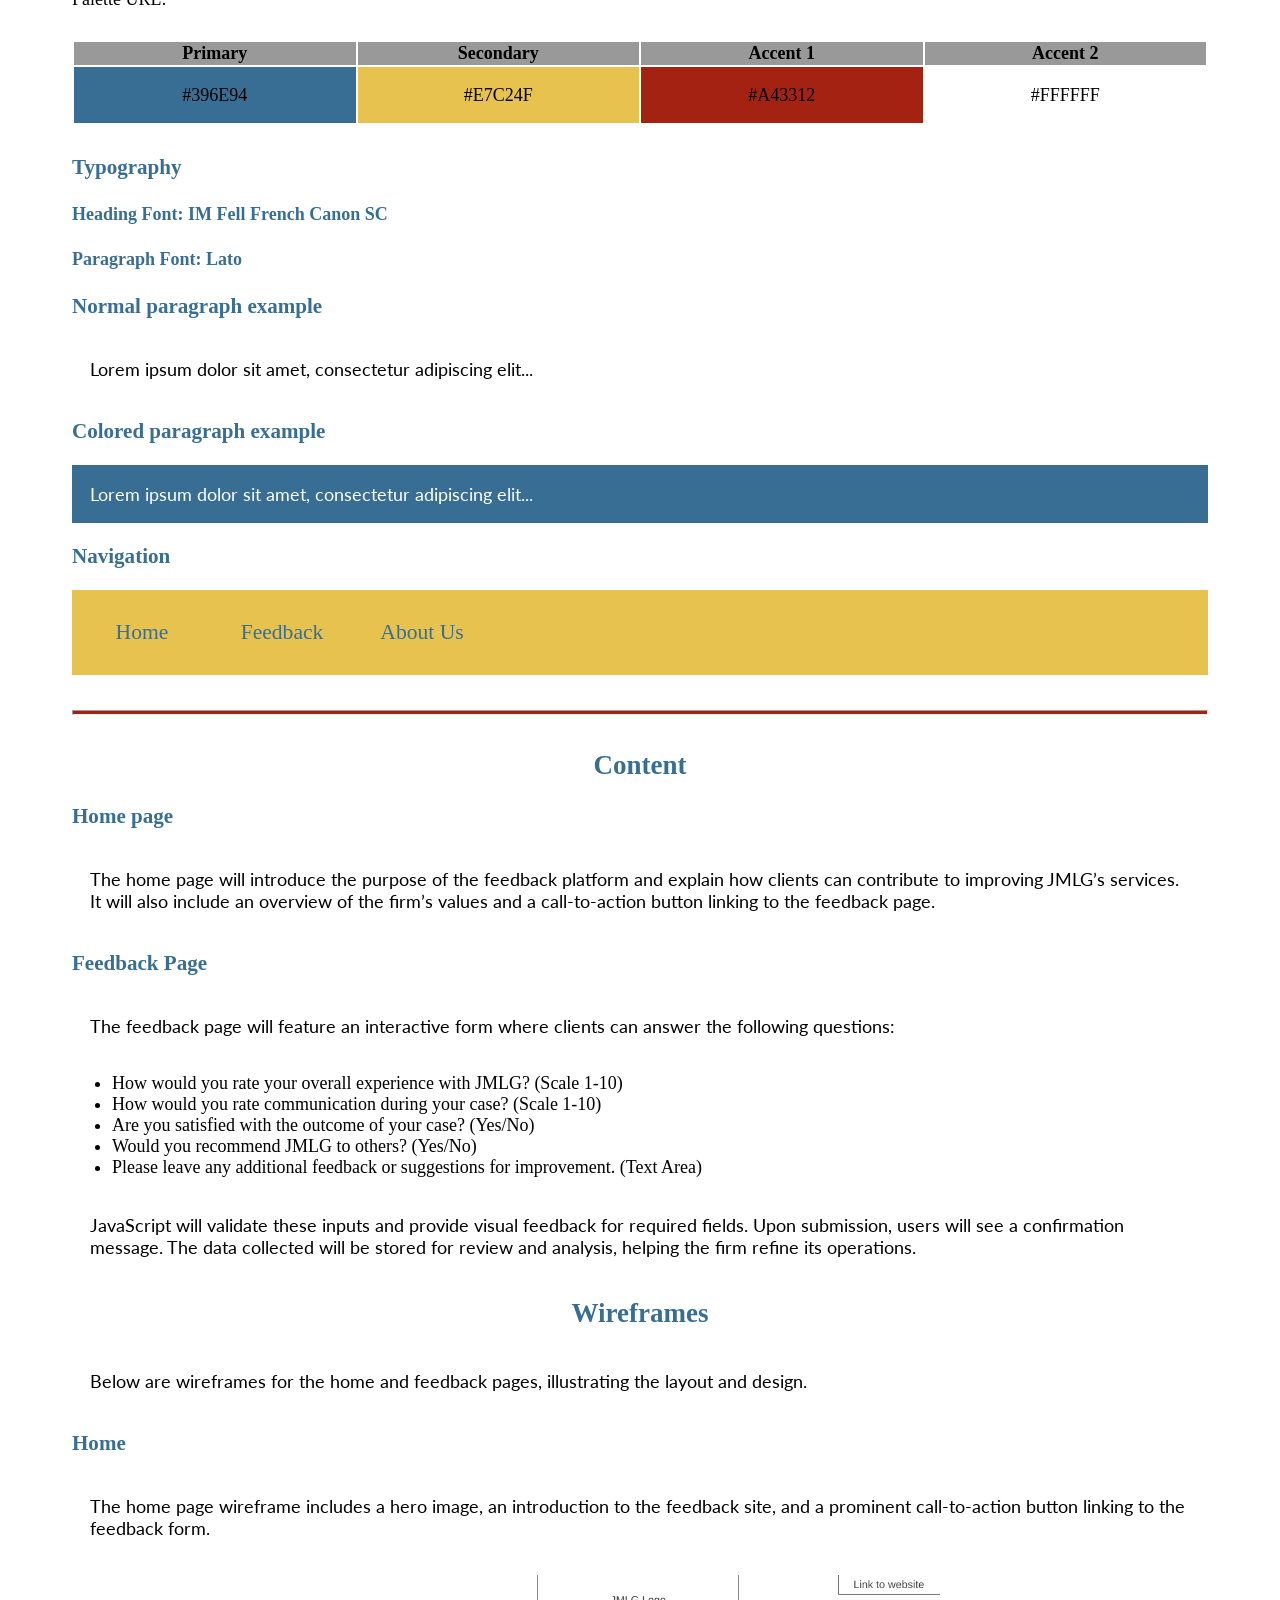
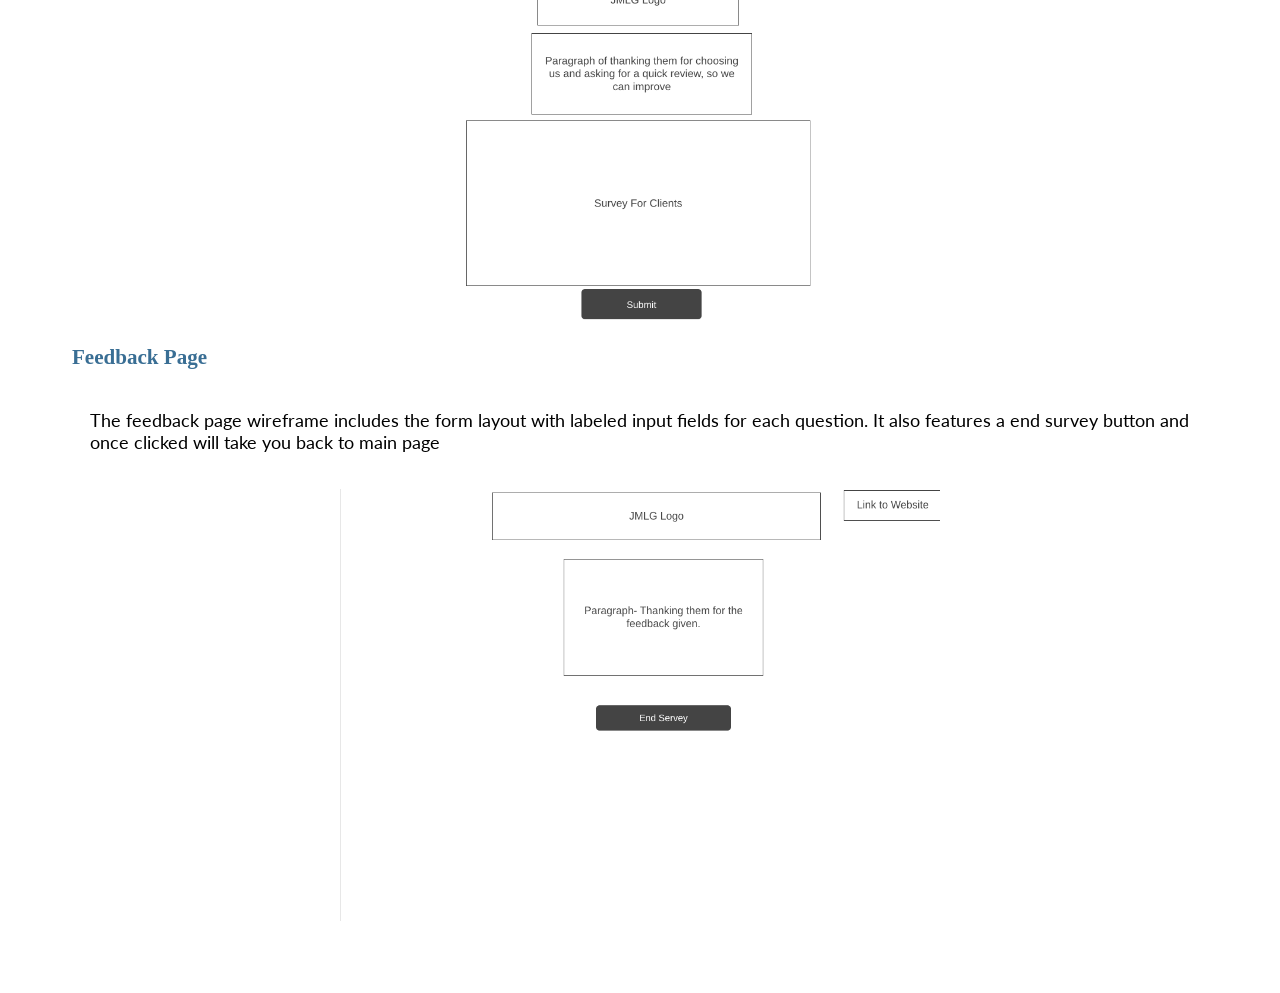
<file: jmlgsurvey/content/index.html>
<!DOCTYPE html>
<html lang="en-us">
	<head>
		<meta charset="utf-8" />
		<title>JMLG Feedback Site Plan</title>
		<link type="text/css" rel="stylesheet" href="styles/site-plan.css" />
	</head>

	<body>
		<header>
			<h1>JMLG Feedback Site Plan</h1>
			<h2>Tristan Shockley</h2>
			<h2>WDD 131</h2>
		</header>
		<main>
			<hr />
			<h2>Overview</h2>
			<h3>Purpose</h3>
			<p>The purpose of this site is to gather structured and meaningful feedback from clients of John Malek Law Group (JMLG). As part of an internship project, the goal is to collect input on client satisfaction, communication, and overall experience to help JMLG improve its services and refine company analytics. By understanding client needs better, the company aims to optimize its operations and enhance client relationships.</p>

			<h3>Audience</h3>
			<p>The intended audience includes current and past clients of JMLG who are willing to provide feedback on their experiences with the firm's legal services. These individuals will be encouraged to share honest opinions to help improve the firm's quality of service.</p>

			<h3>Dynamic elements</h3>
			<p>The site will include a feedback form powered by JavaScript for dynamic interaction. Key functionalities include:
				<ul>
					<li>Input validation for rating fields (scale of 1 to 10) and text feedback.</li>
					<li>Display success/error messages upon submission.</li>
					<li>Pull mock data given, then take the averages of the respnses uses const functions, such as averages and sums </li>
					<li>Interactive design for better user experience, ensuring responsiveness for mobile and desktop users.</li>
				</ul>
			</p>

			<hr />
			<h2>Branding</h2>
			<h3>Website Logo</h3>
			<img src="images/jmlg-black.png" alt="JMLG Logo" style="width: 600px; height: auto;" />
			<hr />
			<h2>Style Guide</h2>

			<h3>Color Palette</h3>
			Palette URL:
			<a href="https://coolors.co/396e94-e7c24f-a43312-381d2a-aabd8c" target="_blank">
			</a>

			<table class="colors">
				<tbody>
					<tr>
						<th>Primary</th>
						<th>Secondary</th>
						<th>Accent 1</th>
						<th>Accent 2</th>
					</tr>
					<tr>
						<td class="primary">#396E94</td>
						<td class="secondary">#E7C24F</td>
						<td class="accent1">#A43312</td>
						<td class="accent2">#FFFFFF</td>
					</tr>
				</tbody>
			</table>

			<h3>Typography</h3>
			<h4>Heading Font: IM Fell French Canon SC</h4>
			<h4>Paragraph Font: Lato</h4>
			<h3>Normal paragraph example</h3>
			<p>Lorem ipsum dolor sit amet, consectetur adipiscing elit...</p>
			<h3>Colored paragraph example</h3>
			<p class="colored">Lorem ipsum dolor sit amet, consectetur adipiscing elit...</p>

			<h3>Navigation</h3>
			<nav>
				<a href="#">Home</a>
				<a href="#">Feedback</a>
				<a href="#">About Us</a>
			</nav>
			<hr />

			<h2>Content</h2>
			<h3>Home page</h3>
			<p>The home page will introduce the purpose of the feedback platform and explain how clients can contribute to improving JMLG’s services. It will also include an overview of the firm’s values and a call-to-action button linking to the feedback page.</p>

			<h3>Feedback Page</h3>
			<p>The feedback page will feature an interactive form where clients can answer the following questions:</p>
			<ul>
				<li>How would you rate your overall experience with JMLG? (Scale 1-10)</li>
				<li>How would you rate communication during your case? (Scale 1-10)</li>
				<li>Are you satisfied with the outcome of your case? (Yes/No)</li>
				<li>Would you recommend JMLG to others? (Yes/No)</li>
				<li>Please leave any additional feedback or suggestions for improvement. (Text Area)</li>
			</ul>
			<p>JavaScript will validate these inputs and provide visual feedback for required fields. Upon submission, users will see a confirmation message. The data collected will be stored for review and analysis, helping the firm refine its operations.</p>

			<h2>Wireframes</h2>
			<p>Below are wireframes for the home and feedback pages, illustrating the layout and design.</p>

			<h3>Home</h3>
			<p>The home page wireframe includes a hero image, an introduction to the feedback site, and a prominent call-to-action button linking to the feedback form.</p>
			<img src="images/wireframe.png" alt="Wireframe for Feedback Page" style="width: 600px; height: auto;" />
			<h3>Feedback Page</h3>
			<p>The feedback page wireframe includes the form layout with labeled input fields for each question. It also features a end survey button and once clicked will take you back to main page</p>
			<img src="images/feedback-wirefram.png" alt="Feedback page wireframe" style="width: 600px; height: auto;" />
		</main>
	</body>
</html>
</file>
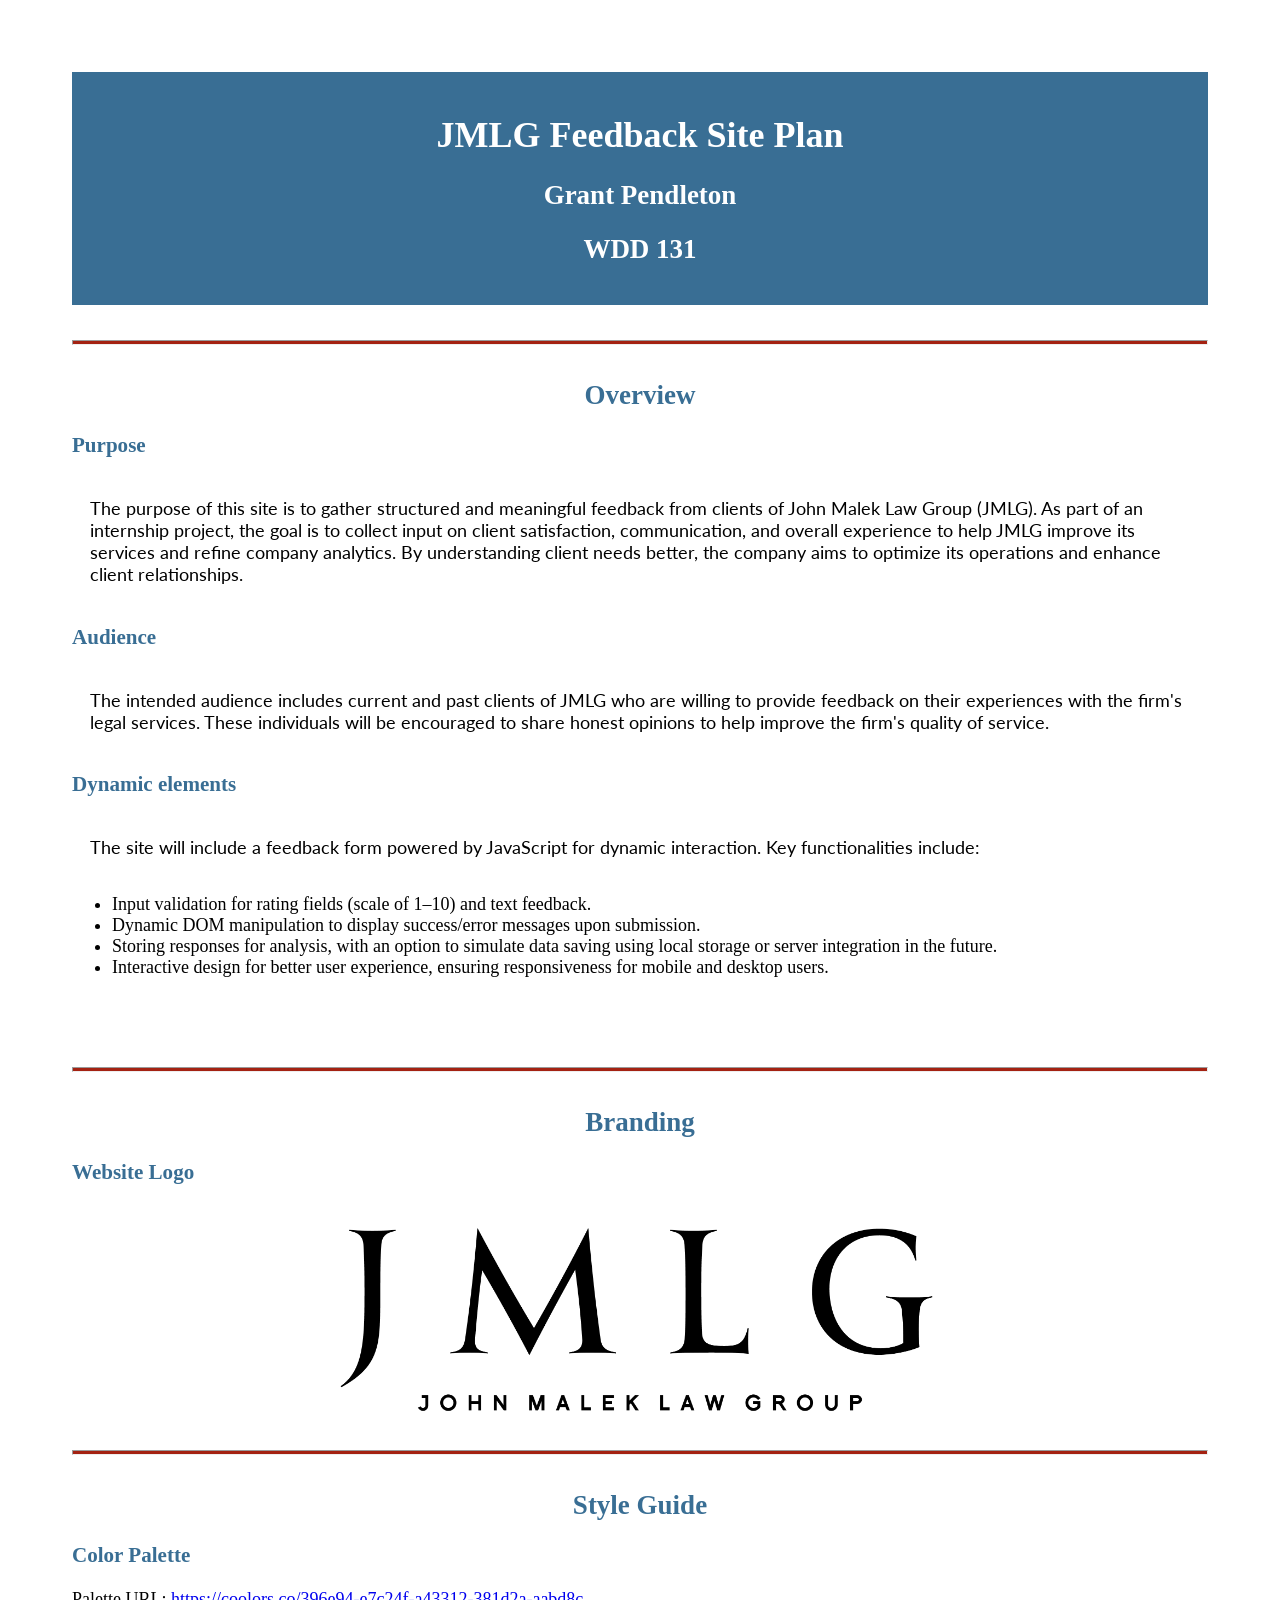
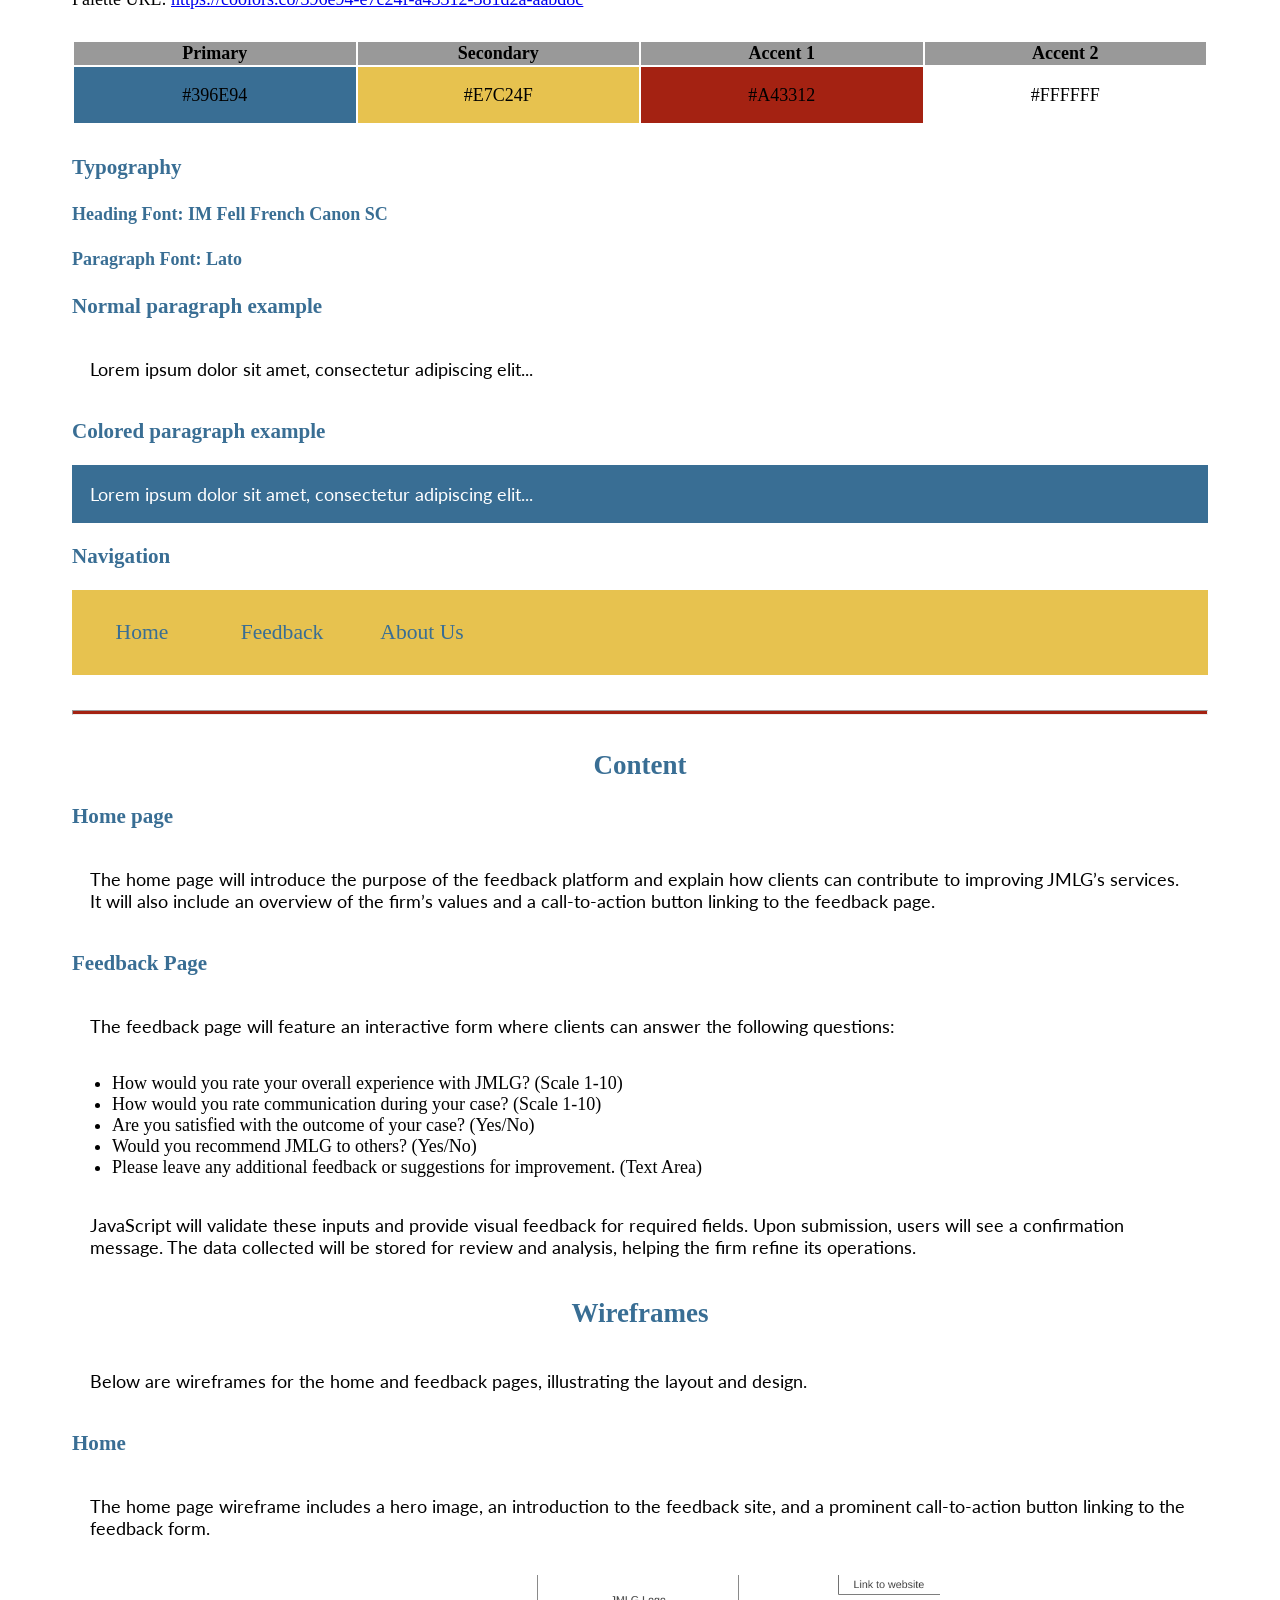
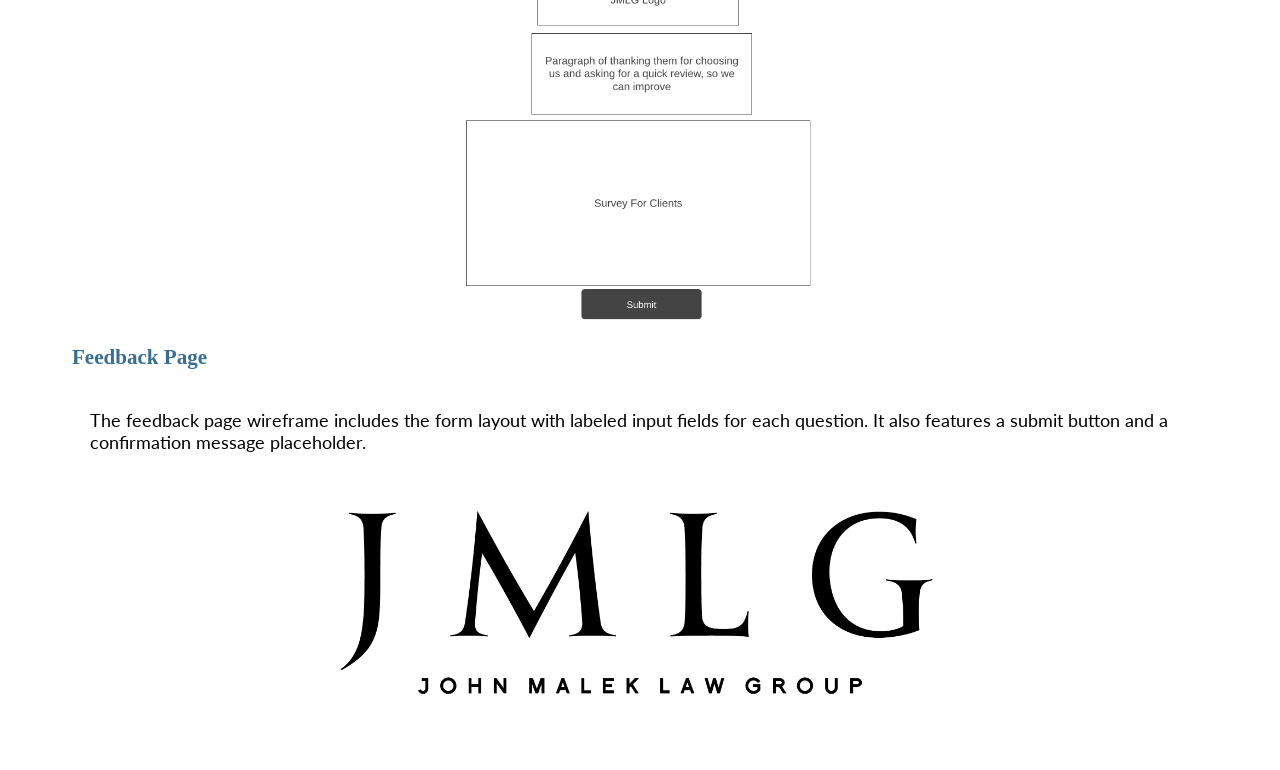
<file: jmlg-feedback/site-plan.html>
<!DOCTYPE html>
<html lang="en-us">
	<head>
		<meta charset="utf-8" />
		<title>JMLG Feedback Site Plan</title>
		<link type="text/css" rel="stylesheet" href="site-plan.css" />
	</head>

	<body>
		<header>
			<h1>JMLG Feedback Site Plan</h1>
			<h2>Grant Pendleton</h2>
			<h2>WDD 131</h2>
		</header>
		<main>
			<hr />
			<h2>Overview</h2>
			<h3>Purpose</h3>
			<p>The purpose of this site is to gather structured and meaningful feedback from clients of John Malek Law Group (JMLG). As part of an internship project, the goal is to collect input on client satisfaction, communication, and overall experience to help JMLG improve its services and refine company analytics. By understanding client needs better, the company aims to optimize its operations and enhance client relationships.</p>

			<h3>Audience</h3>
			<p>The intended audience includes current and past clients of JMLG who are willing to provide feedback on their experiences with the firm's legal services. These individuals will be encouraged to share honest opinions to help improve the firm's quality of service.</p>

			<h3>Dynamic elements</h3>
			<p>The site will include a feedback form powered by JavaScript for dynamic interaction. Key functionalities include:
				<ul>
					<li>Input validation for rating fields (scale of 1–10) and text feedback.</li>
					<li>Dynamic DOM manipulation to display success/error messages upon submission.</li>
					<li>Storing responses for analysis, with an option to simulate data saving using local storage or server integration in the future.</li>
					<li>Interactive design for better user experience, ensuring responsiveness for mobile and desktop users.</li>
				</ul>
			</p>

			<hr />
			<h2>Branding</h2>
			<h3>Website Logo</h3>
			<img src="JMLG_Black.PNG" alt="JMLG Logo" style="width: 600px; height: auto;" />
			<hr />
			<h2>Style Guide</h2>

			<h3>Color Palette</h3>
			Palette URL:
			<a href="https://coolors.co/396e94-e7c24f-a43312-381d2a-aabd8c" target="_blank">
				https://coolors.co/396e94-e7c24f-a43312-381d2a-aabd8c
			</a>

			<table class="colors">
				<tbody>
					<tr>
						<th>Primary</th>
						<th>Secondary</th>
						<th>Accent 1</th>
						<th>Accent 2</th>
					</tr>
					<tr>
						<td class="primary">#396E94</td>
						<td class="secondary">#E7C24F</td>
						<td class="accent1">#A43312</td>
						<td class="accent2">#FFFFFF</td>
					</tr>
				</tbody>
			</table>

			<h3>Typography</h3>
			<h4>Heading Font: IM Fell French Canon SC</h4>
			<h4>Paragraph Font: Lato</h4>
			<h3>Normal paragraph example</h3>
			<p>Lorem ipsum dolor sit amet, consectetur adipiscing elit...</p>
			<h3>Colored paragraph example</h3>
			<p class="colored">Lorem ipsum dolor sit amet, consectetur adipiscing elit...</p>

			<h3>Navigation</h3>
			<nav>
				<a href="#">Home</a>
				<a href="#">Feedback</a>
				<a href="#">About Us</a>
			</nav>
			<hr />

			<h2>Content</h2>
			<h3>Home page</h3>
			<p>The home page will introduce the purpose of the feedback platform and explain how clients can contribute to improving JMLG’s services. It will also include an overview of the firm’s values and a call-to-action button linking to the feedback page.</p>

			<h3>Feedback Page</h3>
			<p>The feedback page will feature an interactive form where clients can answer the following questions:</p>
			<ul>
				<li>How would you rate your overall experience with JMLG? (Scale 1-10)</li>
				<li>How would you rate communication during your case? (Scale 1-10)</li>
				<li>Are you satisfied with the outcome of your case? (Yes/No)</li>
				<li>Would you recommend JMLG to others? (Yes/No)</li>
				<li>Please leave any additional feedback or suggestions for improvement. (Text Area)</li>
			</ul>
			<p>JavaScript will validate these inputs and provide visual feedback for required fields. Upon submission, users will see a confirmation message. The data collected will be stored for review and analysis, helping the firm refine its operations.</p>

			<h2>Wireframes</h2>
			<p>Below are wireframes for the home and feedback pages, illustrating the layout and design.</p>

			<h3>Home</h3>
			<p>The home page wireframe includes a hero image, an introduction to the feedback site, and a prominent call-to-action button linking to the feedback form.</p>
			<img src="Wireframe.png" alt="Wireframe for Feedback Page" style="width: 600px; height: auto;" />
			<h3>Feedback Page</h3>
			<p>The feedback page wireframe includes the form layout with labeled input fields for each question. It also features a submit button and a confirmation message placeholder.</p>
			<img src="JMLG_Black.PNG" alt="Feedback page wireframe" style="width: 600px; height: auto;" />
		</main>
	</body>
</html>
</file>
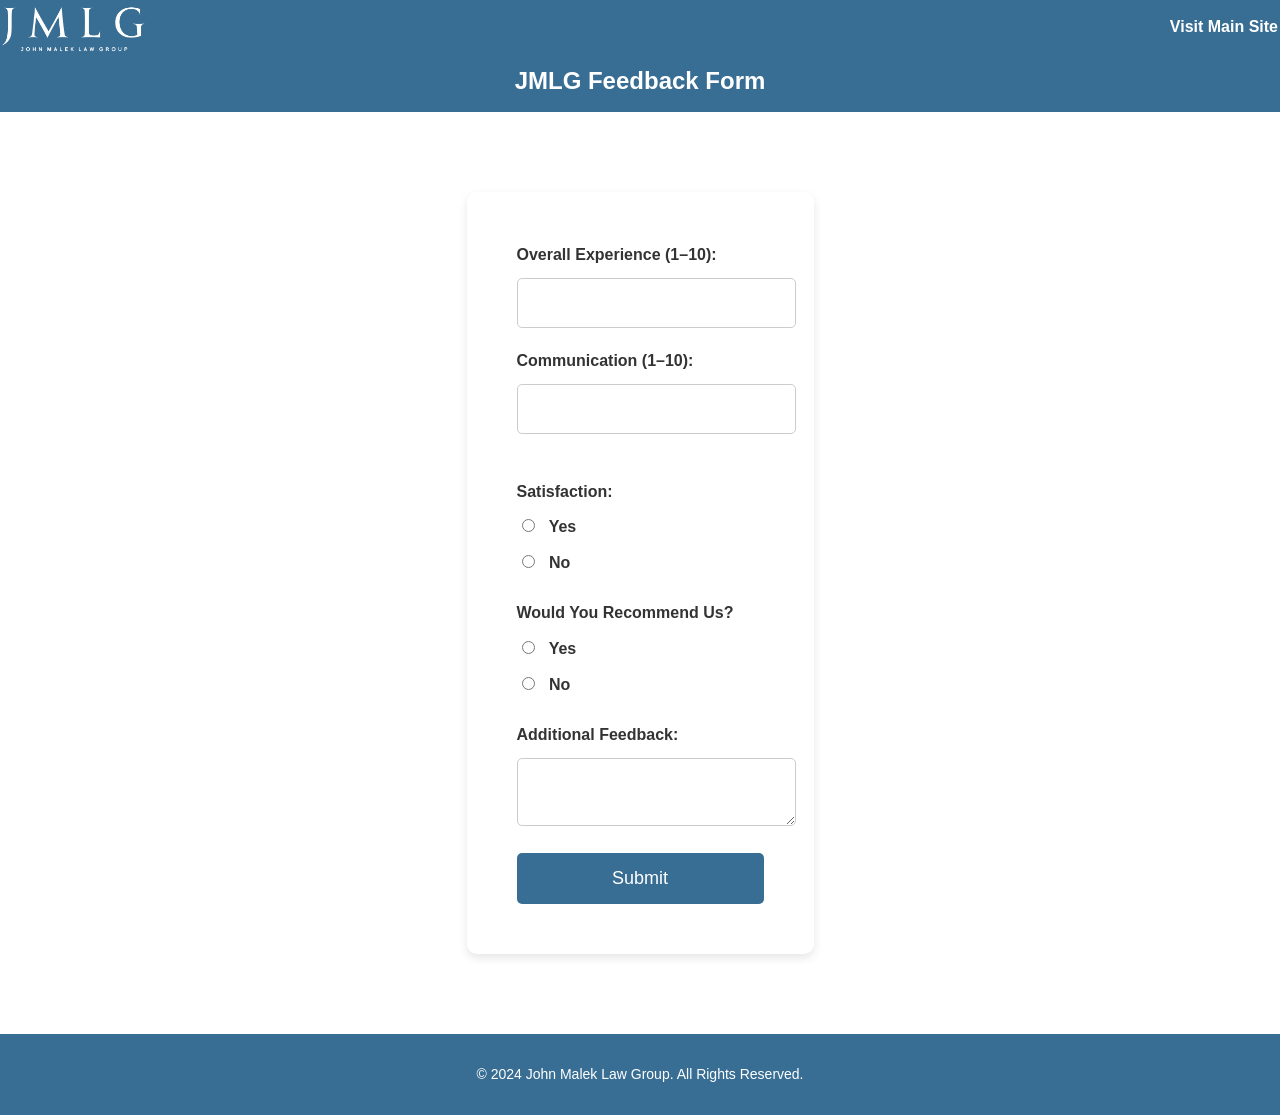
<file: jmlgsite/structure/feedback.html>
<!DOCTYPE html>
<html lang="en-us">
  <head>
    <meta charset="utf-8" />
    <meta name="viewport" content="width=device-width, initial-scale=1.0" />
    <title>Feedback Form</title>
    <link rel="stylesheet" href="../styles/jmlg.css" />
  </head>
  <body>
    <header>
      <div class="header-content">
        <img
          src="../structure/images/jmlg-white.png"
          alt="JMLG Logo"
          class="logo"
        />
        <a href="https://www.maleklawgroup.com/" class="main-site-link"
          >Visit Main Site</a
        >
      </div>
      <h1>JMLG Feedback Form</h1>
    </header>
    <main>
      <div class="feedback-container">
        <form id="feedback-form">
          <div>
            <label for="overall-experience">Overall Experience (1–10):</label>
            <input
              type="number"
              id="overall-experience"
              name="overall"
              min="1"
              max="10"
              required
            />
          </div>
          <div>
            <label for="communication">Communication (1–10):</label>
            <input
              type="number"
              id="communication"
              name="communication"
              min="1"
              max="10"
              required
            />
          </div>
          <div class="radio-group">
            <label>Satisfaction:</label>
            <label>
              <input type="radio" name="satisfaction" value="Yes" required />
              Yes
            </label>
            <label>
              <input type="radio" name="satisfaction" value="No" required /> No
            </label>
          </div>
          <div class="radio-group">
            <label>Would You Recommend Us?</label>
            <label>
              <input type="radio" name="recommendation" value="Yes" required />
              Yes
            </label>
            <label>
              <input type="radio" name="recommendation" value="No" required />
              No
            </label>
          </div>
          <label for="additional-feedback">Additional Feedback:</label>
          <textarea id="additional-feedback" name="feedback"></textarea>
          <button type="submit">Submit</button>
        </form>
        <div id="thank-you-message" class="hidden">
          <h2>Thank You!</h2>
          <p>
            Thank you for your feedback. It will help the company improve its
            services!
          </p>
        </div>
      </div>
    </main>
    <footer>
      <p>&copy; 2024 John Malek Law Group. All Rights Reserved.</p>
    </footer>
    <script type="module" src="../java/feedback.js"></script>
  </body>
</html>
</file>
<file:  coolpics/coolpics.css>
@import url("https://fonts.googleapis.com/css2?family=Mooli&display=swap");

:root {
  --primary-color: #52489c;
  --secondary-color: #59c3c3;
  --accent-color: #f45b69;
  --text-dark: #333;
  --text-light: #ebebeb;
  --primary-font: Arial, Helvetica, sans-serif;
  --secondary-font: "Mooli", sans-serif;
}

body {
  font-family: var(--primary-font);
  font-size: 1.2em;
  margin: 0;
  background-color: var(--text-light);
  color: var(--text-dark);
  text-align: center;
}

a:link,
a:visited {
  color: var(--accent-color);
  text-decoration: none;
  font-weight: bold;
}

a:hover {
  text-decoration: underline;
}

header {
  background-color: var(--primary-color);
  color: var(--text-light);
  padding: 1em 0;
}

header h1 {
  font-family: var(--secondary-font);
  font-size: 2.5em;
  margin: 0.5em 0;
}

.nav-links {
  display: flex;
  justify-content: center;
  gap: 20px;
  margin: 0.5em 0;
}

footer {
  background-color: var(--primary-color);
  color: var(--text-light);
  padding: 1em 0;
  text-align: center;
  font-size: 0.9em;
}

main h2 {
  font-family: var(--secondary-font);
  font-size: 2em;
  margin: 1em 0;
  text-align: center;
}

.gallery {
  display: grid;
  gap: 20px;
  grid-template-columns: 1fr;
  padding: 2em;
  justify-items: center;
}

figure {
  margin: 0;
  box-shadow: 0 4px 8px rgba(0, 0, 0, 0.2);
  padding: 10px;
  background-color: white;
}

img {
  max-width: 100%;
  height: 250px;
  width: 250px;
  object-fit: cover;
}

@media screen and (min-width: 700px) {
  .gallery {
    grid-template-columns: repeat(2, 1fr);
  }
}

@media screen and (min-width: 1000px) {
  .gallery {
    grid-template-columns: repeat(3, 1fr);
  }
}

/* Modal styling for small screens */
.viewer {
  position: fixed;
  top: 0;
  left: 0;
  right: 0;
  bottom: 0;
  background: rgba(0, 0, 0, 0.75);
  display: grid;
  grid-template-rows: auto 1fr;
  justify-items: center;
  align-items: center;
  z-index: 10;
}

.viewer img {
  max-height: 100%;
  max-width: 100%;
  object-fit: contain;
}

.close-viewer {
  position: absolute;
  top: 20px;
  right: 20px;
  background: none;
  border: none;
  font-size: 2em;
  color: white;
  cursor: pointer;
}

/* For larger screens, adjust modal size and increase image dimensions */
@media screen and (min-width: 1000px) {
  .viewer {
    width: 90%;
    height: 90%;
    padding: 20px;
    background: rgba(0, 0, 0, 0.75);
    margin: auto;
    border-radius: 10px;
    box-shadow: 0 4px 8px rgba(0, 0, 0, 0.5);
  }

  .viewer img {
    max-width: 98%;
    max-height: 98%;
    object-fit: contain;
  }
}

.hide {
  display: none;
}
</file>
<file: jmlgsurvey/site-plan.css>
/* if you are using any Google fonts change the font names below to your fonts. 
Any spaces in your font name should be replaced with a +. 
Fonts are separated by a | */
@import url("https://fonts.googleapis.com/css?family=IM+Fell+French+Canon+SC|Lato");

:root {
  /* change the values below to your colors from your palette */
  --primary-color: #396e94;
  --secondary-color: #e7c24f;
  --accent1-color: #a42212;
  --accent2-color: white;

  /* change the values below to your chosen font(s) */
  --heading-font: "IM Fell French Canon SC";
  --paragraph-font: Lato, Helvetica, sans-serif;

  /* these colors below should be chosen from among your palette colors above */
  --headline-color-on-white: var(
    --primary-color
  ); /* headlines on a white background */
  --headline-color-on-color: white; /* headlines on a colored background */
  --paragraph-color-on-white: var(
    --primary-color
  ); /* paragraph text on a white background */
  --paragraph-color-on-color: white; /* paragraph text on a colored background */
  --paragraph-background-color: var(--primary-color);
  --nav-link-color: var(--primary-color);
  --nav-background-color: var(--secondary-color);
  --nav-hover-link-color: white;
  --nav-hover-background-color: var(--primary-color);
}

/*  Look around below...but DON'T CHANGE ANYTHING! */

body {
  max-width: 1200px;
  margin: 0 auto;
  padding: 4em;
  font-size: 18px;
}
img {
  display: block;
  margin: 0 auto;
}
h1,
h2,
h3,
h4,
h5,
h6 {
  font-family: var(--heading-font);
  color: var(--headline-color-on-white);
}
h2 {
  text-align: center;
}
hr {
  height: 3px;
  margin: 35px 0;
  background: var(--accent1-color);
}
header {
  padding: 1em;
  text-align: center;
  color: var(--paragraph-color-on-color);
  background-color: var(--paragraph-background-color);
}
header > h1,
header > h2 {
  color: var(--headline-color-on-color);
}

p {
  font-family: var(--paragraph-font);
  color: var(--paragraph-color);
  padding: 1em;
}
.colors {
  width: 100%;
  min-width: 350px;
  margin: 30px auto;
  text-align: center;
}
.colors th {
  background-color: #999;
}
.colors td {
  width: 25%;
  height: 3em;
}

.primary {
  background-color: var(--primary-color);
}
.secondary {
  background-color: var(--secondary-color);
}
.accent1 {
  background-color: var(--accent1-color);
}
.accent2 {
  background-color: var(--accent2-color);
}

p.colored {
  background-color: var(--paragraph-background-color);
  color: var(--paragraph-color-on-color);
}

nav {
  background-color: var(--nav-background-color);
  line-height: 3em;
  text-align: center;
  font-size: 1.2em;
}
nav {
  list-style-type: none;
  display: flex;
}
nav a {
  padding: 1em;
  min-width: 120px;
  text-decoration: none;
  padding: 10px;
}
nav a:link,
nav a:visited {
  color: var(--nav-link-color);
}
nav a:hover {
  color: var(--nav-hover-link-color);
  background-color: var(--nav-hover-background-color);
}

.sitemap {
  display: grid;
  justify-content: center;

  grid-template-columns: repeat(6, 15%);
  grid-template-rows: 3em 1.5em 1.5em 3em;
  grid-template-areas:
    ". . home home . ."
    ". . . top . ."
    ". left left right right ."
    "page2 page2 . . page3 page3";
}
.sitemap > div {
  text-align: center;
}
.sm-home {
  grid-area: home;
  background-color: #ccc;
  line-height: 3em;
}
.sm-page2 {
  grid-area: page2;
  background-color: #ccc;
  line-height: 3em;
}
.sm-page3 {
  grid-area: page3;
  background-color: #ccc;
  line-height: 3em;
}

.top {
  grid-area: top;
  border-left: 1px solid;
}

.left {
  grid-area: left;
  border-top: 1px solid;
  border-left: 1px solid;
}

.right {
  grid-area: right;
  border-top: 1px solid;
  border-right: 1px solid;
}
</file>
<file: mission/styles.css>
/* Light Theme (default) */
body {
  font-family: "Times New Roman", serif;
  font-size: 20px;
  line-height: 1.6;
  margin: 0;
  padding: 0;
  display: flex;
  justify-content: center;
  align-items: center;
  min-height: 100vh;
  background-color: #f4f4f4;
}

/* Dark Theme */
.dark {
  background-color: #333;
  color: white;
}

/* Adjust color for subtitle in dark theme for better contrast */
.dark h2 {
  color: #72bcd4;
}

.dark .container {
  background-color: #444;
  border-color: #555;
}

/* Center content inside a container */
.container {
  width: 80%;
  max-width: 700px;
  margin: 0 auto;
  padding: 40px;
  background-color: white;
  border: 1px solid #ddd;
  box-shadow: 0 4px 8px rgba(0, 0, 0, 0.1);
  text-align: center;
}

/* Header section */
header {
  margin-bottom: 20px;
}

h1 {
  font-size: 36px;
  letter-spacing: 2px;
  text-transform: uppercase;
  margin-bottom: 10px;
}

h2 {
  font-size: 22px;
  color: #006eb6;
  margin-bottom: 30px;
  letter-spacing: 1.5px;
}

/* Main content section */
main {
  text-align: left;
  line-height: 1.8;
}

p {
  margin-bottom: 20px;
  font-size: 18px;
}

ul {
  padding-left: 20px;
  list-style-position: inside;
  margin-bottom: 20px;
}

/* Footer section */
footer {
  margin-top: 40px;
  text-align: center;
}

footer img {
  width: 150px;
  height: auto;
}

/* Additional centering of the logo */
footer {
  text-align: center;
  margin-top: 40px;
}
</file>
<file: recipes/recipes.css>
:root {
  --primary-color: #1b98e0;
  --secondary-color: #59c3c3;
  --text-dark: #333;
  --text-light: #fff;
  --primary-font: Arial, Helvetica, sans-serif;
  --secondary-font: "Amatic SC", cursive;
}

body {
  font-family: var(--primary-font);
  margin: 0;
  padding: 0;
  background-color: #f9f9f9;
}

header {
  text-align: center;
  padding: 1rem 0;
  background-color: var(--primary-color);
  color: var(--text-light);
}

header .logo {
  height: 50px;
  display: inline-block;
  vertical-align: middle;
}

header h1 {
  display: inline-block;
  font-family: var(--secondary-font);
  font-size: 2rem;
  vertical-align: middle;
  margin: 0;
}

.search-form {
  display: flex;
  justify-content: center;
  margin: 1rem auto;
  max-width: 600px;
}

.search-form input {
  flex: 1;
  padding: 0.5rem;
  border: 1px solid #ccc;
  border-radius: 5px 0 0 5px;
  font-size: 1rem;
}

.search-form button {
  padding: 0.5rem;
  background-color: var(--secondary-color);
  border: none;
  border-radius: 0 5px 5px 0;
  cursor: pointer;
}

.search-form button img {
  width: 20px;
  height: 20px;
}

.recipes {
  max-width: 900px;
  margin: 1rem auto;
  display: flex;
  flex-direction: column;
  gap: 1.5rem;
  padding: 1rem;
}

.recipe {
  display: flex;
  border: 1px solid #ddd;
  border-radius: 10px;
  background: var(--text-light);
  box-shadow: 0 2px 4px rgba(0, 0, 0, 0.1);
  padding: 1rem;
}

.recipe img {
  max-width: 250px;
  height: auto;
  border-radius: 10px;
  margin-right: 1rem;
}

.recipe-content {
  flex: 1;
}

.recipe-content h2 {
  font-family: var(--secondary-font);
  font-size: 1.8rem;
  color: var(--primary-color);
  margin: 0 0 0.5rem;
}

.recipe-content p {
  font-size: 1rem;
  color: var(--text-dark);
  margin: 0.5rem 0;
}

.rating {
  font-size: 1.2rem;
  color: gold;
  margin: 0.5rem 0;
}

footer {
  text-align: center;
  padding: 1rem;
  background-color: var(--text-light);
  color: var(--text-dark);
  font-size: 0.8rem;
  border-top: 1px solid #ddd;
}

footer .social img {
  height: 20px;
  margin: 0 5px;
}

footer .attribution {
  font-size: 0.6rem;
  margin: 0.5rem 0;
}

/* Responsive Design */
@media (min-width: 768px) {
  .recipes {
    max-width: 800px;
  }

  .recipe {
    flex-direction: row;
  }
}
</file>
<file: register/register.css>
* {
  box-sizing: border-box;
}
body {
  font-family: Roboto, Arial, sans-serif;
  font-size: 16px;
  color: #666;
  line-height: 22px;
}

div,
form,
input,
select,
textarea,
label,
p {
  padding: 0;
  margin: 0;
  outline: none;
  font-size: 16px;
  line-height: 24px;
}

.testbox {
  padding: 20px;
  max-width: 960px;
  margin: 0 auto;
}
form {
  padding: 20px;
  border-radius: 6px;
  background: #fff;
  box-shadow: 0 0 8px #006622;
}
fieldset {
  margin-bottom: 2em;
}
input,
select,
textarea {
  margin-bottom: 10px;
  border: 1px solid #ccc;
  border-radius: 3px;
}
input {
  width: 100%;
  padding: 5px;
}
input[type="checkbox"] {
  width: auto;
  margin-right: 1em;
}
input[type="date"] {
  padding: 4px 5px;
}
textarea {
  width: 100%;
  padding: 5px;
}
.item:hover p,
.item:hover i,
.question:hover p,
.question label:hover,
input:hover::placeholder {
  color: #006622;
}
.item input:hover,
.item select:hover,
.item textarea:hover {
  border: 1px solid transparent;
  box-shadow: 0 0 3px 0 #006622;
  color: #006622;
}
.item {
  position: relative;
  margin: 10px 0;
}
.item span {
  color: red;
}

.columns {
  display: flex;
  justify-content: space-between;
  flex-direction: row;
  flex-wrap: wrap;
}
.columns div {
  width: 48%;
}

/* Style checkbox and radio. To do this we have to hide the defaults then we create our own */
input[type="radio"] {
  display: none;
}
label.radio {
  position: relative;
  display: inline-block;
  margin: 5px 20px 15px 0;
  cursor: pointer;
}
.question span {
  margin-left: 30px;
}
.question-answer label {
  display: block;
}
label.radio:before {
  content: "";
  position: absolute;
  left: 0;
  width: 17px;
  height: 17px;
  border-radius: 50%;
  border: 2px solid #ccc;
}
input[type="radio"]:checked + label:before,
label.radio:hover:before {
  border: 2px solid #006622;
}
label.radio:after {
  content: "";
  position: absolute;
  top: 6px;
  left: 5px;
  width: 8px;
  height: 4px;
  border: 3px solid #006622;
  border-top: none;
  border-right: none;
  transform: rotate(-45deg);
  opacity: 0;
}
input[type="radio"]:checked + label:after {
  opacity: 1;
}
/* end style checkbox and radio */
.btn-block {
  margin-top: 10px;
  text-align: center;
}
button {
  width: 150px;
  padding: 10px;
  border: none;
  border-radius: 5px;
  background: #006622;
  font-size: 16px;
  color: #fff;
  cursor: pointer;
}
button:hover {
  background: #00b33c;
}
@media (max-width: 568px) {
  .columns div {
    width: 100%;
  }
}
</file>
<file: jmlgsite/styles/jmlg.css>
/* General Reset */
body {
  margin: 0;
  font-family: "Arial", sans-serif;
  color: #333;
  line-height: 1.6;
  display: flex;
  flex-direction: column;
  min-height: 100vh;
}

header {
  background-color: #396e94;
  color: #ffffff;
  padding: 2px;
  text-align: center;
}

.header-content {
  display: flex;
  justify-content: space-between;
  align-items: center;
}

.header-content .logo {
  height: 50px;
}

.header-content .main-site-link {
  text-decoration: none;
  color: #ffffff;
  font-size: 16px;
  font-weight: bold;
}

header h1 {
  margin: 10px 0;
  font-size: 24px;
}

main {
  flex: 1; /* Makes the main section take up available space */
  padding: 30px 10%;
  text-align: center;
  display: flex;
  justify-content: center;
  align-items: center;
}

.welcome-section {
  max-width: 1200px; /* Adjusted width */
  margin: 0 auto;
  background-color: #f9f9f9;
  padding: 50px;
  border-radius: 10px;
  box-shadow: 0px 6px 15px rgba(0, 0, 0, 0.1);
}

.welcome-section h2 {
  font-size: 28px; /* Larger font size */
  margin-bottom: 20px;
  color: #396e94;
}

.welcome-section p {
  font-size: 22px; /* Larger font size */
  margin-bottom: 25px;
}

.welcome-section .main-logo {
  width: 140px; /* Larger logo */
  margin: 30px 0;
}

.buttons {
  display: flex;
  justify-content: center;
  gap: 25px; /* Adjusted spacing */
}

.buttons button {
  padding: 15px 30px;
  font-size: 20px;
  color: #ffffff;
  background-color: #396e94;
  border: none;
  border-radius: 5px;
  cursor: pointer;
  transition: background-color 0.3s;
}

.buttons button:hover {
  background-color: #2d5673;
}

/* Feedback Form Styling */
.feedback-container {
  max-width: 1400px; /* Wider form */
  margin: 30px auto;
  background-color: #ffffff;
  padding: 50px 70px; /* Adjusted padding for better spacing */
  border-radius: 15px; /* Slightly more rounded corners */
  box-shadow: 0px 8px 20px rgba(0, 0, 0, 0.15);
  text-align: left;
}

.feedback-container h2 {
  text-align: center;
  color: #396e94;
  font-size: 34px; /* Larger font size */
  margin-bottom: 40px;
}

.feedback-container p {
  text-align: center;
  font-size: 18px; /* Larger font size */
  margin-bottom: 30px;
}

.feedback-container label {
  display: block;
  font-weight: bold;
  margin-bottom: 15px;
  color: #333;
}

.feedback-container input[type="number"],
.feedback-container textarea {
  width: 100%;
  padding: 20px; /* Increased padding for better UX */
  margin-bottom: 25px;
  border: 1px solid #ccc;
  border-radius: 5px;
  font-size: 16px;
}

.feedback-container textarea {
  resize: vertical;
}

.radio-group {
  margin: 25px 0;
}

.radio-group input[type="radio"] {
  margin-right: 10px;
}

.radio-group label {
  margin-right: 20px;
}

.feedback-container button {
  display: block;
  width: 100%;
  padding: 18px; /* Increased padding for better spacing */
  background-color: #396e94;
  color: #ffffff;
  border: none;
  border-radius: 5px;
  font-size: 20px;
  cursor: pointer;
  transition: background-color 0.3s ease-in-out;
}

.feedback-container button:hover {
  background-color: #2d5673;
}

/* Footer Styling */
footer {
  background-color: #396e94;
  color: #ffffff;
  text-align: center;
  padding: 15px 0;
  font-size: 14px;
  position: relative;
  bottom: 0;
}

/* Table Styling for Summary */
.summary-container {
  max-width: 1400px; /* Wider summary section */
  margin: 30px auto;
  background-color: #ffffff;
  padding: 50px 70px; /* Adjusted padding */
  border-radius: 15px; /* Slightly more rounded corners */
  box-shadow: 0px 8px 20px rgba(0, 0, 0, 0.15);
  text-align: center;
}

.summary-container h2 {
  text-align: center;
  color: #396e94;
  font-size: 34px;
  margin-bottom: 40px;
}

.summary-data p {
  font-size: 22px;
  margin: 20px 0;
  color: #333;
  text-align: center;
}

.summary-data span {
  font-weight: bold;
  color: #396e94;
}

/* Thank You Message */
.hidden {
  display: none;
}

#thank-you-message {
  text-align: center;
  margin-top: 20px;
  background-color: #f9f9f9;
  padding: 20px;
  border-radius: 8px;
  box-shadow: 0px 4px 10px rgba(0, 0, 0, 0.1);
}

#thank-you-message h2 {
  color: #396e94;
  margin-bottom: 10px;
}

.feedback-container {
  max-width: 900px; /* Adjusted to match the centered format */
  margin: 50px auto; /* Centered with additional spacing */
  background-color: #ffffff;
  padding: 50px; /* Increased padding for a balanced look */
  border-radius: 10px;
  box-shadow: 0px 4px 10px rgba(0, 0, 0, 0.1);
  text-align: center; /* Center-align the content */
}

.feedback-container h2 {
  font-size: 36px; /* Increased size for title */
  color: #396e94;
  margin-bottom: 25px;
}

.feedback-container p {
  font-size: 18px;
  margin-bottom: 25px;
  color: #333333;
}

.feedback-container label {
  display: block;
  font-size: 16px; /* Increased size */
  font-weight: bold;
  margin-bottom: 10px;
  text-align: left; /* Align labels to the left */
}

.feedback-container input[type="number"],
.feedback-container textarea {
  width: 100%;
  font-size: 16px; /* Adjusted for uniformity */
  padding: 15px;
  margin-bottom: 20px;
  border: 1px solid #ccc;
  border-radius: 5px;
}

.feedback-container button {
  font-size: 18px;
  padding: 15px 30px;
  background-color: #396e94;
  color: white;
  border: none;
  border-radius: 5px;
  cursor: pointer;
  transition: all 0.3s ease-in-out;
  width: 100%; /* Full-width button */
}

.feedback-container button:hover {
  background-color: #2d5673;
}

.hidden {
  display: none;
}

#thank-you-message {
  margin-top: 25px;
  padding: 20px;
  background-color: #f9f9f9;
  border-radius: 10px;
  box-shadow: 0 4px 10px rgba(0, 0, 0, 0.1);
  font-size: 18px; /* Uniform size for Thank You text */
  color: #333;
}

#thank-you-message h2 {
  font-size: 24px; /* Larger font for title */
  color: #396e94;
  margin-bottom: 15px;
}
</file>
<file: jmlgsurvery/styles/site-plan.css>
/* if you are using any Google fonts change the font names below to your fonts. 
Any spaces in your font name should be replaced with a +. 
Fonts are separated by a | */
@import url("https://fonts.googleapis.com/css?family=IM+Fell+French+Canon+SC|Lato");

:root {
  /* change the values below to your colors from your palette */
  --primary-color: #396e94;
  --secondary-color: #e7c24f;
  --accent1-color: #a42212;
  --accent2-color: white;

  /* change the values below to your chosen font(s) */
  --heading-font: "IM Fell French Canon SC";
  --paragraph-font: Lato, Helvetica, sans-serif;

  /* these colors below should be chosen from among your palette colors above */
  --headline-color-on-white: var(
    --primary-color
  ); /* headlines on a white background */
  --headline-color-on-color: white; /* headlines on a colored background */
  --paragraph-color-on-white: var(
    --primary-color
  ); /* paragraph text on a white background */
  --paragraph-color-on-color: white; /* paragraph text on a colored background */
  --paragraph-background-color: var(--primary-color);
  --nav-link-color: var(--primary-color);
  --nav-background-color: var(--secondary-color);
  --nav-hover-link-color: white;
  --nav-hover-background-color: var(--primary-color);
}

/*  Look around below...but DON'T CHANGE ANYTHING! */

body {
  max-width: 1200px;
  margin: 0 auto;
  padding: 4em;
  font-size: 18px;
}
img {
  display: block;
  margin: 0 auto;
}
h1,
h2,
h3,
h4,
h5,
h6 {
  font-family: var(--heading-font);
  color: var(--headline-color-on-white);
}
h2 {
  text-align: center;
}
hr {
  height: 3px;
  margin: 35px 0;
  background: var(--accent1-color);
}
header {
  padding: 1em;
  text-align: center;
  color: var(--paragraph-color-on-color);
  background-color: var(--paragraph-background-color);
}
header > h1,
header > h2 {
  color: var(--headline-color-on-color);
}

p {
  font-family: var(--paragraph-font);
  color: var(--paragraph-color);
  padding: 1em;
}
.colors {
  width: 100%;
  min-width: 350px;
  margin: 30px auto;
  text-align: center;
}
.colors th {
  background-color: #999;
}
.colors td {
  width: 25%;
  height: 3em;
}

.primary {
  background-color: var(--primary-color);
}
.secondary {
  background-color: var(--secondary-color);
}
.accent1 {
  background-color: var(--accent1-color);
}
.accent2 {
  background-color: var(--accent2-color);
}

p.colored {
  background-color: var(--paragraph-background-color);
  color: var(--paragraph-color-on-color);
}

nav {
  background-color: var(--nav-background-color);
  line-height: 3em;
  text-align: center;
  font-size: 1.2em;
}
nav {
  list-style-type: none;
  display: flex;
}
nav a {
  padding: 1em;
  min-width: 120px;
  text-decoration: none;
  padding: 10px;
}
nav a:link,
nav a:visited {
  color: var(--nav-link-color);
}
nav a:hover {
  color: var(--nav-hover-link-color);
  background-color: var(--nav-hover-background-color);
}

.sitemap {
  display: grid;
  justify-content: center;

  grid-template-columns: repeat(6, 15%);
  grid-template-rows: 3em 1.5em 1.5em 3em;
  grid-template-areas:
    ". . home home . ."
    ". . . top . ."
    ". left left right right ."
    "page2 page2 . . page3 page3";
}
.sitemap > div {
  text-align: center;
}
.sm-home {
  grid-area: home;
  background-color: #ccc;
  line-height: 3em;
}
.sm-page2 {
  grid-area: page2;
  background-color: #ccc;
  line-height: 3em;
}
.sm-page3 {
  grid-area: page3;
  background-color: #ccc;
  line-height: 3em;
}

.top {
  grid-area: top;
  border-left: 1px solid;
}

.left {
  grid-area: left;
  border-top: 1px solid;
  border-left: 1px solid;
}

.right {
  grid-area: right;
  border-top: 1px solid;
  border-right: 1px solid;
}
</file>
<file: jmlgsurvey/content/styles/site-plan.css>
/* if you are using any Google fonts change the font names below to your fonts. 
Any spaces in your font name should be replaced with a +. 
Fonts are separated by a | */
@import url("https://fonts.googleapis.com/css?family=IM+Fell+French+Canon+SC|Lato");

:root {
  /* change the values below to your colors from your palette */
  --primary-color: #396e94;
  --secondary-color: #e7c24f;
  --accent1-color: #a42212;
  --accent2-color: white;

  /* change the values below to your chosen font(s) */
  --heading-font: "IM Fell French Canon SC";
  --paragraph-font: Lato, Helvetica, sans-serif;

  /* these colors below should be chosen from among your palette colors above */
  --headline-color-on-white: var(
    --primary-color
  ); /* headlines on a white background */
  --headline-color-on-color: white; /* headlines on a colored background */
  --paragraph-color-on-white: var(
    --primary-color
  ); /* paragraph text on a white background */
  --paragraph-color-on-color: white; /* paragraph text on a colored background */
  --paragraph-background-color: var(--primary-color);
  --nav-link-color: var(--primary-color);
  --nav-background-color: var(--secondary-color);
  --nav-hover-link-color: white;
  --nav-hover-background-color: var(--primary-color);
}

/*  Look around below...but DON'T CHANGE ANYTHING! */

body {
  max-width: 1200px;
  margin: 0 auto;
  padding: 4em;
  font-size: 18px;
}
img {
  display: block;
  margin: 0 auto;
}
h1,
h2,
h3,
h4,
h5,
h6 {
  font-family: var(--heading-font);
  color: var(--headline-color-on-white);
}
h2 {
  text-align: center;
}
hr {
  height: 3px;
  margin: 35px 0;
  background: var(--accent1-color);
}
header {
  padding: 1em;
  text-align: center;
  color: var(--paragraph-color-on-color);
  background-color: var(--paragraph-background-color);
}
header > h1,
header > h2 {
  color: var(--headline-color-on-color);
}

p {
  font-family: var(--paragraph-font);
  color: var(--paragraph-color);
  padding: 1em;
}
.colors {
  width: 100%;
  min-width: 350px;
  margin: 30px auto;
  text-align: center;
}
.colors th {
  background-color: #999;
}
.colors td {
  width: 25%;
  height: 3em;
}

.primary {
  background-color: var(--primary-color);
}
.secondary {
  background-color: var(--secondary-color);
}
.accent1 {
  background-color: var(--accent1-color);
}
.accent2 {
  background-color: var(--accent2-color);
}

p.colored {
  background-color: var(--paragraph-background-color);
  color: var(--paragraph-color-on-color);
}

nav {
  background-color: var(--nav-background-color);
  line-height: 3em;
  text-align: center;
  font-size: 1.2em;
}
nav {
  list-style-type: none;
  display: flex;
}
nav a {
  padding: 1em;
  min-width: 120px;
  text-decoration: none;
  padding: 10px;
}
nav a:link,
nav a:visited {
  color: var(--nav-link-color);
}
nav a:hover {
  color: var(--nav-hover-link-color);
  background-color: var(--nav-hover-background-color);
}

.sitemap {
  display: grid;
  justify-content: center;

  grid-template-columns: repeat(6, 15%);
  grid-template-rows: 3em 1.5em 1.5em 3em;
  grid-template-areas:
    ". . home home . ."
    ". . . top . ."
    ". left left right right ."
    "page2 page2 . . page3 page3";
}
.sitemap > div {
  text-align: center;
}
.sm-home {
  grid-area: home;
  background-color: #ccc;
  line-height: 3em;
}
.sm-page2 {
  grid-area: page2;
  background-color: #ccc;
  line-height: 3em;
}
.sm-page3 {
  grid-area: page3;
  background-color: #ccc;
  line-height: 3em;
}

.top {
  grid-area: top;
  border-left: 1px solid;
}

.left {
  grid-area: left;
  border-top: 1px solid;
  border-left: 1px solid;
}

.right {
  grid-area: right;
  border-top: 1px solid;
  border-right: 1px solid;
}
</file>
<file: jmlg-feedback/site-plan.css>
/* if you are using any Google fonts change the font names below to your fonts. 
Any spaces in your font name should be replaced with a +. 
Fonts are separated by a | */
@import url("https://fonts.googleapis.com/css?family=IM+Fell+French+Canon+SC|Lato");

:root {
  /* change the values below to your colors from your palette */
  --primary-color: #396e94;
  --secondary-color: #e7c24f;
  --accent1-color: #a42212;
  --accent2-color: white;

  /* change the values below to your chosen font(s) */
  --heading-font: "IM Fell French Canon SC";
  --paragraph-font: Lato, Helvetica, sans-serif;

  /* these colors below should be chosen from among your palette colors above */
  --headline-color-on-white: var(
    --primary-color
  ); /* headlines on a white background */
  --headline-color-on-color: white; /* headlines on a colored background */
  --paragraph-color-on-white: var(
    --primary-color
  ); /* paragraph text on a white background */
  --paragraph-color-on-color: white; /* paragraph text on a colored background */
  --paragraph-background-color: var(--primary-color);
  --nav-link-color: var(--primary-color);
  --nav-background-color: var(--secondary-color);
  --nav-hover-link-color: white;
  --nav-hover-background-color: var(--primary-color);
}

/*  Look around below...but DON'T CHANGE ANYTHING! */

body {
  max-width: 1200px;
  margin: 0 auto;
  padding: 4em;
  font-size: 18px;
}
img {
  display: block;
  margin: 0 auto;
}
h1,
h2,
h3,
h4,
h5,
h6 {
  font-family: var(--heading-font);
  color: var(--headline-color-on-white);
}
h2 {
  text-align: center;
}
hr {
  height: 3px;
  margin: 35px 0;
  background: var(--accent1-color);
}
header {
  padding: 1em;
  text-align: center;
  color: var(--paragraph-color-on-color);
  background-color: var(--paragraph-background-color);
}
header > h1,
header > h2 {
  color: var(--headline-color-on-color);
}

p {
  font-family: var(--paragraph-font);
  color: var(--paragraph-color);
  padding: 1em;
}
.colors {
  width: 100%;
  min-width: 350px;
  margin: 30px auto;
  text-align: center;
}
.colors th {
  background-color: #999;
}
.colors td {
  width: 25%;
  height: 3em;
}

.primary {
  background-color: var(--primary-color);
}
.secondary {
  background-color: var(--secondary-color);
}
.accent1 {
  background-color: var(--accent1-color);
}
.accent2 {
  background-color: var(--accent2-color);
}

p.colored {
  background-color: var(--paragraph-background-color);
  color: var(--paragraph-color-on-color);
}

nav {
  background-color: var(--nav-background-color);
  line-height: 3em;
  text-align: center;
  font-size: 1.2em;
}
nav {
  list-style-type: none;
  display: flex;
}
nav a {
  padding: 1em;
  min-width: 120px;
  text-decoration: none;
  padding: 10px;
}
nav a:link,
nav a:visited {
  color: var(--nav-link-color);
}
nav a:hover {
  color: var(--nav-hover-link-color);
  background-color: var(--nav-hover-background-color);
}

.sitemap {
  display: grid;
  justify-content: center;

  grid-template-columns: repeat(6, 15%);
  grid-template-rows: 3em 1.5em 1.5em 3em;
  grid-template-areas:
    ". . home home . ."
    ". . . top . ."
    ". left left right right ."
    "page2 page2 . . page3 page3";
}
.sitemap > div {
  text-align: center;
}
.sm-home {
  grid-area: home;
  background-color: #ccc;
  line-height: 3em;
}
.sm-page2 {
  grid-area: page2;
  background-color: #ccc;
  line-height: 3em;
}
.sm-page3 {
  grid-area: page3;
  background-color: #ccc;
  line-height: 3em;
}

.top {
  grid-area: top;
  border-left: 1px solid;
}

.left {
  grid-area: left;
  border-top: 1px solid;
  border-left: 1px solid;
}

.right {
  grid-area: right;
  border-top: 1px solid;
  border-right: 1px solid;
}
</file>
